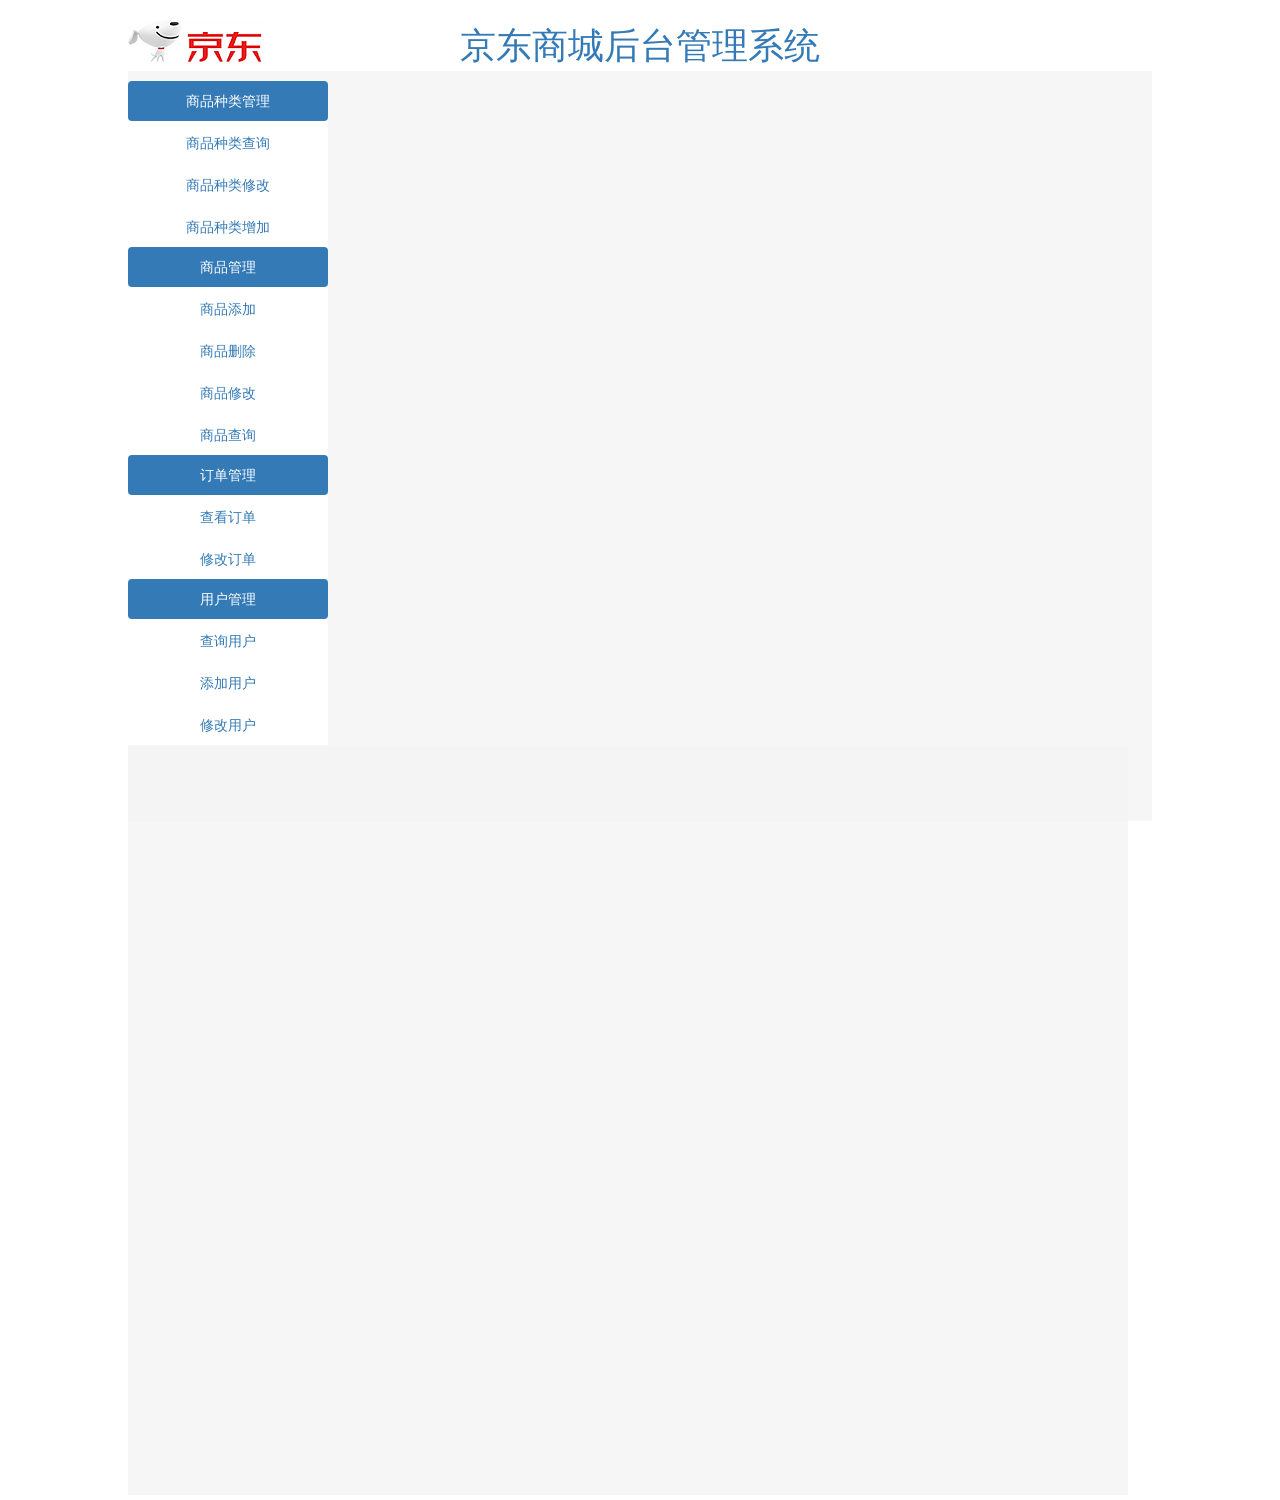
<file: src/main/resources/static/backstage.html>
<!DOCTYPE html>
<html lang="en">
<head>
    <meta charset="UTF-8">
    <title>Title</title>
    <link href="css/bootstrap.min.css" rel="stylesheet">
    <link href="css/houtai-xdf.css" rel="stylesheet">
    <script src="js/jquery-1.12.4.js"></script>
    <script src="js/bootstrap.js"></script>
</head>
<body>
<div class="center-block" id="bigBox">
    <img src="images/logo-1.png" class="pull-left">
    <div class="center-block" id="tile">京东商城后台管理系统</div>
    <div style="height: 750px; background-color: rgba(244,244,244,0.81)">
        <div id="lieBiao" class="pull-left">
            <ul class="nav nav-pills nav-stacked">
                <li class="active"><a href="#">商品种类管理</a></li>
                <li><a href="backstageSelectClass.html" target="optionPage">商品种类查询</a></li>
                <li><a href="backstageUpdateClass.html" target="optionPage">商品种类修改</a></li>
                <li><a href="backstageInsertClass.html" target="optionPage">商品种类增加</a></li>
            </ul>
            <ul class="nav nav-pills nav-stacked">
                <li class="active"><a href="#">商品管理</a></li>
                <li><a href="#">商品添加</a></li>
                <li><a href="#">商品删除</a></li>
                <li><a href="#">商品修改</a></li>
                <li><a href="#">商品查询</a></li>
            </ul>
            <ul class="nav nav-pills nav-stacked">
                <li class="active"><a href="#">订单管理</a></li>
                <li><a href="QueryOrder.html" target="optionPage">查看订单</a></li>
                <li><a href="UpdateOrder.html"  target="optionPage">修改订单</a></li>
            </ul>
            <ul class="nav nav-pills nav-stacked">
                <li class="active"><a href="#">用户管理</a></li>
                <li><a href="RetrieveUser.html" target="optionPage">查询用户</a></li>
                <li><a href="CreateUser.html" target="optionPage">添加用户</a></li>
                <li><a href="UpdateUser.html" target="optionPage">修改用户</a></li>
            </ul>
        </div>
        <div>
            <iframe class="iframe" scrolling="no" name="optionPage">
            </iframe>
        </div>
    </div>
</div>
</body></html>
</file>
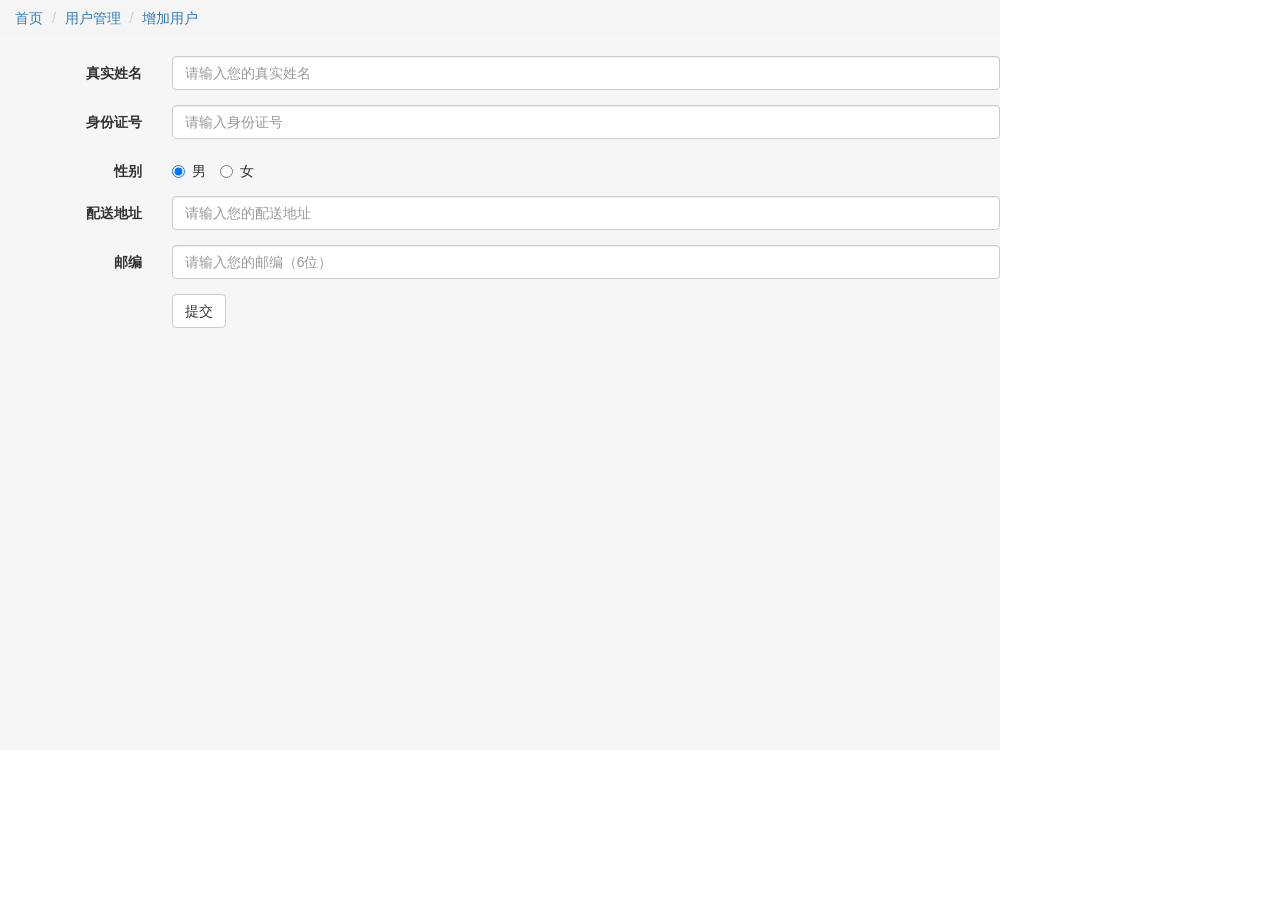
<file: src/main/resources/static/CreateUser.html>
<!DOCTYPE html>
<html lang="en">
<head>
    <meta charset="UTF-8">
    <title>CreateUser</title>
    <link href="css/houtai.css" rel="stylesheet">
    <link href="css/bootstrap.min.css" rel="stylesheet">
    <script src="js/jquery-1.12.4.js"></script>
    <script src="js/bootstrap.js"></script>
    <script src="js/jquery.validate.js"></script>
    <script src="js/jquery.validate.regex.js"></script>
    <script>
        $(function () {
            //validate
            $("#form").validate({
                rules: {
                    realName: {
                        required: true,
                        regex: /^[\u4e00-\u9fa5]{2,20}$/
                    },
                    cardid: {
                        required: true,
                        regex: /^\d{6}(18|19|20)?\d{2}(0[1-9]|1[012])(0[1-9]|[12]\d|3[01])\d{3}(\d|X)$/i
                    },
                    address: {
                        required: true
                    },
                    postid: {
                        required: true,
                        regex: /^[1-9]\d{5}(?!\d)$/
                    }
                },
                messages: {
                    realName: {
                        required: "真实姓名不能为空",
                        regex: "真实姓名为2-20个汉字"
                    },
                    cardid: {
                        required: "身份证号不能为空",
                        regex: "身份证号格式不正确"
                    },
                    address: {
                        required: "配送地址不能为空"
                    },
                    postid: {
                        required: "请填写所在邮编",
                        regex: "格式错误邮编为6位数字"
                    }
                },
                //submit
                submitHandler: function () {
                    $.ajax({
                        url: "http://localhost:8080/backend/insertUsers",
                        type: "post",
                        datatype: "json",
                        data: {
                            'usersRealname': $("input[id='realName']").val(),
                            'usersCardid': $("input[id='cardid']").val(),
                            'usersSex': $("input[name='optionsRadiosinline']:checked").val(),
                            'usersAddress': $("input[id='address']").val(),
                            'usersPostid': $("input[id='postid']").val()
                        },
                        success: function (data) {
                            if (data) {
                                alert("用户添加成功！");
                                window.close();
                            } else {
                                alert(data);
                            }
                        },
                        error: function () {
                            alert("提交失败,请勿重复创建用户");
                        }
                })
                }
            });
        })
    </script>
    <style>
        .error{
            color: #ff3317;
            margin: 5px 0 0 0;
        }
    </style>
</head>

<body>
<div class="iframe">
    <ul class="breadcrumb">
        <li><a href="后台管理.html">首页</a></li>
        <li><a href="#">用户管理</a></li>
        <li><a href="#">增加用户</a></li>
    </ul>
    <div>
        <form class="form-horizontal" role="form" id="form">
            <div class="form-group">
                <label for="realName" class="col-sm-2 control-label">真实姓名</label>
                <div class="col-sm-10">
                    <input type="text" class="form-control" id="realName" name="realName" placeholder="请输入您的真实姓名">
                </div>
            </div>
            <div class="form-group">
                <label for="cardid" class="col-sm-2 control-label">身份证号</label>
                <div class="col-sm-10">
                    <input type="text" class="form-control" id="cardid" name="cardid" placeholder="请输入身份证号">
                </div>
            </div>
            <div class="form-group">
                <label class="col-sm-2 control-label">性别</label>
                <div class="col-sm-10">
                    <label class="radio-inline">
                        <input type="radio" name="optionsRadiosinline" id="optionsRadios1" value="男" checked> 男
                    </label>
                    <label class="radio-inline">
                        <input type="radio" name="optionsRadiosinline" id="optionsRadios2" value="女"> 女
                    </label>
                </div>
            </div>
            <div class="form-group">
                <label for="address" class="col-sm-2 control-label">配送地址</label>
                <div class="col-sm-10">
                    <input type="text" class="form-control" id="address" name="address" placeholder="请输入您的配送地址">
                </div>
            </div>
            <div class="form-group">
                <label for="postid" class="col-sm-2 control-label">邮编</label>
                <div class="col-sm-10">
                    <input type="text" class="form-control" id="postid" name="postid" placeholder="请输入您的邮编（6位）">
                </div>
            </div>
            <div class="form-group">
                <div class="col-sm-offset-2 col-sm-10">
                    <button type="submit" class="btn btn-default">提交</button>
                </div>
            </div>
        </form>
    </div>
</div>
</body>
</html>
</file>
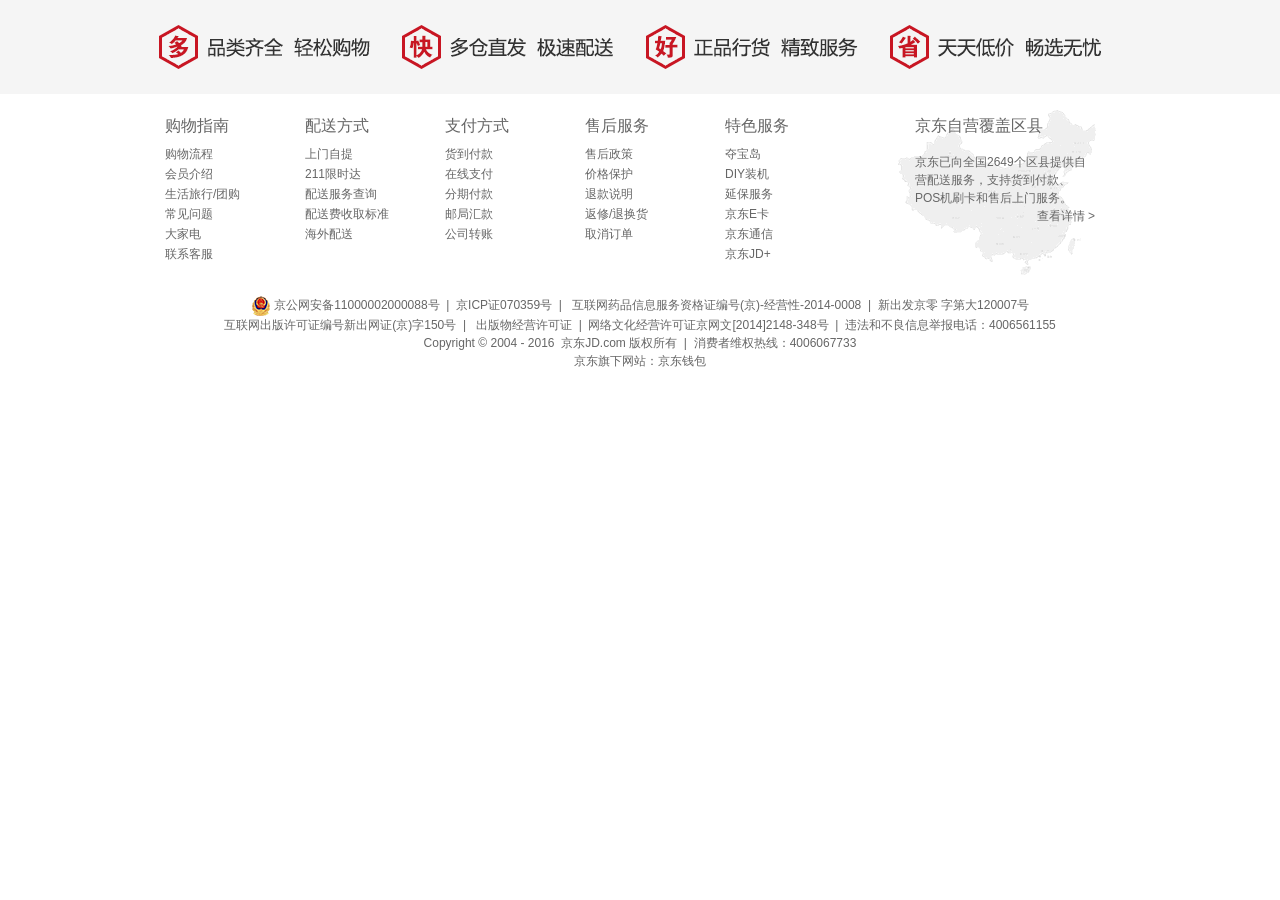
<file: src/main/resources/static/footer.html>
<!DOCTYPE html>
<html lang="en">
<head>
    <meta charset="UTF-8">
    <title>Title</title>

    <link rel="stylesheet" href="css/footer.css">
    <link rel="stylesheet" href="css/base1.css">

</head>
<body>
<div id="footer">
    <div id="service-2014">
        <div class="slogan">
            <img src="images/service_items_1.png">
            <img src="images/service_items_2.png">
            <img src="images/service_items_3.png">
            <img src="images/service_items_4.png">
        </div>
        <div class="w">
            <dl class="fore1">
                <dt>购物指南</dt>
                <dd>
                    <div><a>购物流程</a>
                    </div>
                    <div><a>会员介绍</a>
                    </div>
                    <div><a>生活旅行/团购</a>
                    </div>
                    <div><a>常见问题</a></div>
                    <div><a>大家电</a>
                    </div>
                    <div><a>联系客服</a></div>
                </dd>
            </dl>
            <dl class="fore2">
                <dt>配送方式</dt>
                <dd>
                    <div><a>上门自提</a>
                    </div>
                    <div><a>211限时达</a>
                    </div>
                    <div><a>配送服务查询</a>
                    </div>
                    <div><a>配送费收取标准</a>
                    </div>
                    <div><a>海外配送</a></div>
                </dd>
            </dl>
            <dl class="fore3">
                <dt>支付方式</dt>
                <dd>
                    <div><a>货到付款</a>
                    </div>
                    <div><a>在线支付</a>
                    </div>
                    <div><a>分期付款</a>
                    </div>
                    <div><a>邮局汇款</a>
                    </div>
                    <div><a>公司转账</a>
                    </div>
                </dd>
            </dl>
            <dl class="fore4">
                <dt>售后服务</dt>
                <dd>
                    <div><a>售后政策</a>
                    </div>
                    <div><a>价格保护</a>
                    </div>
                    <div><a>退款说明</a>
                    </div>
                    <div><a>返修/退换货</a>
                    </div>
                    <div><a>取消订单</a>
                    </div>
                </dd>
            </dl>
            <dl class="fore5">
                <dt>特色服务</dt>
                <dd>
                    <div><a >夺宝岛</a></div>
                    <div><a >DIY装机</a></div>
                    <div><a >延保服务</a></div>
                    <div><a >京东E卡</a></div>
                    <div><a >京东通信</a></div>
                    <div><a >京东JD+</a></div>
                </dd>
            </dl>
            <div id="coverage">
                <div class="dt">
                    京东自营覆盖区县
                </div>
                <div class="dd">
                    <p>京东已向全国2649个区县提供自营配送服务，支持货到付款、POS机刷卡和售后上门服务。</p>
                    <p class="ar"><a>查看详情&nbsp;&gt;</a>
                    </p>
                </div>
            </div>
            <span class="clr"></span>
        </div>
    </div>
    <div class="copyright">
        <a target="_blank" href=""><img src="images/ga.png"> 京公网安备11000002000088号</a>&nbsp;&nbsp;|&nbsp;&nbsp;京ICP证070359号&nbsp;&nbsp;|&nbsp;&nbsp;
        <a target="_blank" href="">互联网药品信息服务资格证编号(京)-经营性-2014-0008</a>&nbsp;&nbsp;|&nbsp;&nbsp;新出发京零&nbsp;字第大120007号<br>互联网出版许可证编号新出网证(京)字150号&nbsp;&nbsp;|&nbsp;&nbsp;
        <a href="" target="_blank">出版物经营许可证</a>&nbsp;&nbsp;|&nbsp;&nbsp;<a href="" target="_blank">网络文化经营许可证京网文[2014]2148-348号</a>&nbsp;&nbsp;|&nbsp;&nbsp;违法和不良信息举报电话：4006561155<br>Copyright&nbsp;©&nbsp;2004&nbsp;-&nbsp;2016&nbsp;&nbsp;京东JD.com&nbsp;版权所有&nbsp;&nbsp;|&nbsp;&nbsp;消费者维权热线：4006067733<br>京东旗下网站：<a href="" target="_blank">京东钱包</a>
    </div>
</div>
</body>
</html>
</file>
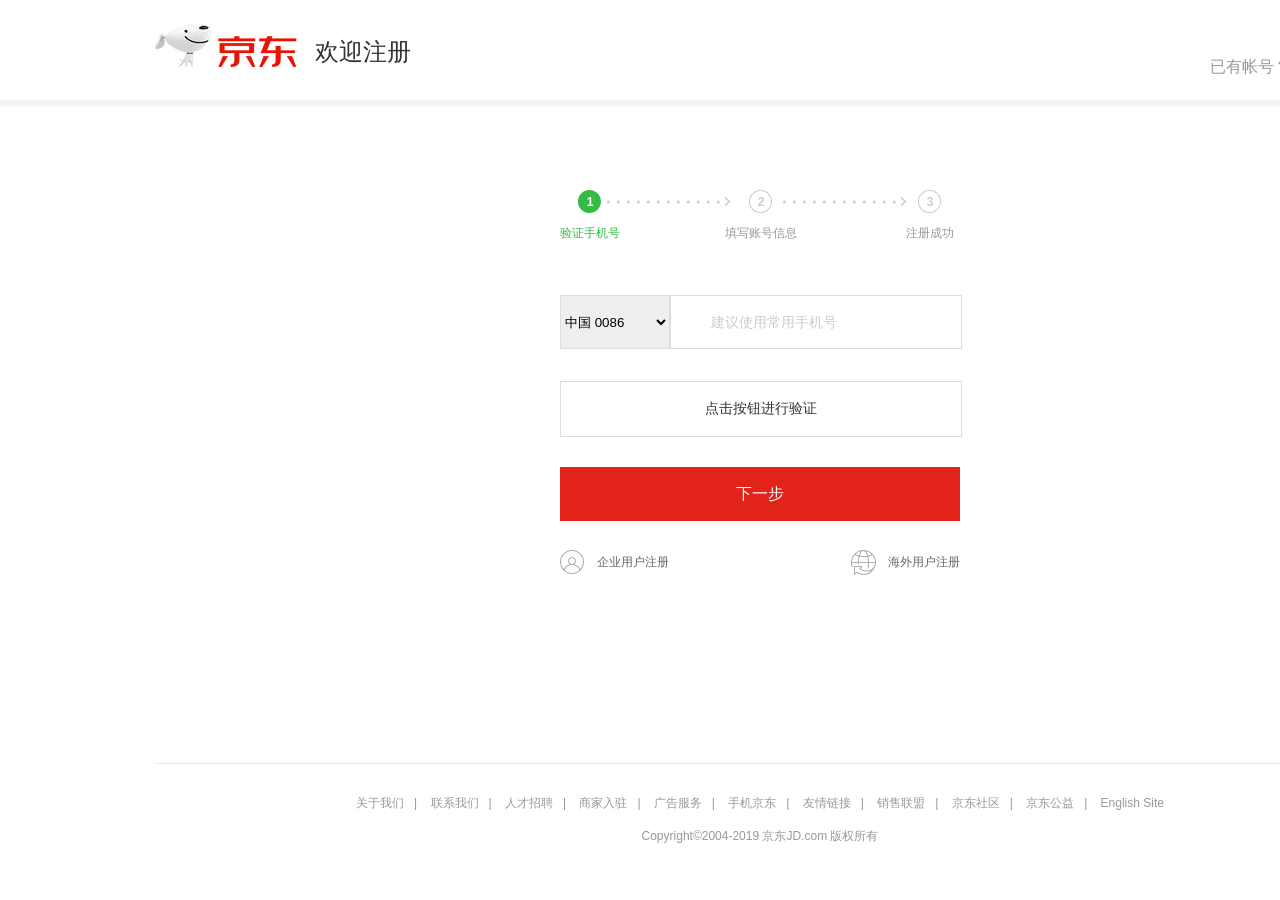
<file: src/main/resources/static/Register.html>
<!DOCTYPE html>
<html lang="en">
<head>
    <meta charset="UTF-8">
    <title>注册</title>
    <link rel="stylesheet" href="css/base.css">
    <link rel="stylesheet" href="css/Register.css">
    <script src="js/jquery-3.4.1.min.js"></script>
    <script src="js/jquery.validate.js"></script>
    <script src="js/jquery.validate.regex.js"></script>
    <script src="js/jquery.cookie.js"></script>
<!--    <script src="js/check.js"></script>-->
    <script src="js/vue.js"></script>
    <script src="js/Register.js"></script>
</head>
<body>
<div id="header">
    <div id="header_inner">
        <a id="reg_logo"></a>
        <div class="reg_title">欢迎注册</div>
        <div class="havecount">已有帐号？
            <a href="login.html" class="tologin">请登录></a>
        </div>
    </div>
</div>
<div id="reg_main" >
    <div id="process_bar">
        <div class="step">
            <span id="stepcount">1</span>
            <p id="checktel">验证手机号</p>
        </div>
        <div class="line1"></div>
        <div class="step two">
            <span id="stepcount2">2</span>
            <p id="accountinfo">填写账号信息</p>
        </div>
        <div class="line1 line2"></div>
        <div class="step three">
            <span id="stepcount3">3</span>
            <p id="over">注册成功</p>
        </div>
    </div>
    <div id="main_info">
        <div id="reg_form">
            <form action="" id="register_form" method="get">
                <div id="first_form" >
                    <div id="tel_input">
                        <form>
                            <select>
                                <option>中国 0086</option>
                                <option>中国香港 0086</option>
                                <option>中国台湾 0086</option>
                            </select>
                            <div id="phone_div">
                                <input id="phone" name="phone" type="text" placeholder="建议使用常用手机号">
                            </div>

                        </form>
                    </div>
                    <div id="tel_button">
                        <div id="checked">
                            点击按钮进行验证
                        </div>
                    </div>
                    <button type="button" id="tel_next">
                        下一步
                    </button>
                </div>
                <div id="second_form" >
                    <form action="" id="register_form2" method="get">

                        <div class="form_item">
                            <label>用 户 名</label>
                            <input type="text" id="reg_name" name="reg_name" placeholder="您的账户名和登录名">
                        </div>
                        <div class="input_tip">
                        <span id="error_name">
                        </span>
                        </div>
                        <div class="form_item">
                            <label>设置密码</label>
                            <input type="password" id="reg_pwd" name="reg_pwd" placeholder="建议使用两种或两种以上字符组合">
                        </div>
                        <div class="input_tip">
                        <span>

                        </span>
                        </div>
                        <div class="form_item">
                            <label>确认密码</label>
                            <input type="password" id="confirm_pwd" name="confirm_pwd" placeholder="请再次输入密码">
                        </div>
                        <div class="input_tip">
                        <span>

                        </span>
                        </div>
                        <div class="form_item">
                            <label>输入邮箱</label>
                            <input type="text" id="form_email" name="form_email" placeholder="请输入邮箱">
                        </div>
                        <div class="input_tip">
                        <span id="error_email">

                        </span>
                        </div>

                        <div class="form_button">
                            <button type="button" id="reg_button">立即注册</button>
                        </div>
                        <div class="input_tip"></div>
                    </form>
                </div>
            </form>
        </div>
        <div id="reg_other">
            <a id="reg_ea">
                <i class="reg-ohter-icon"></i>
                企业用户注册
            </a>
            <a id="reg_haiwai">
                <i class="reg-ohter-icon haiwai"></i>
                海外用户注册
            </a>
        </div>
    </div>
</div>
<div id="reg_over" >
    <div id="success_msg">
        <b class="success_tag"></b>
        <p class="mt" name="welcomeMsg">恭喜您 &nbsp;&nbsp;&nbsp;&nbsp;</p>
        <p class="mm">
            您已成功注册为京东用户，祝您购物愉快~
        </p>
        <p class="mm mm_tip">
            您还未进行身份认证，请点击下面按钮进行身份验证
             或者
            <a class="mm mm_tip" href="index.html">回首页</a>
        </p>
    </div>
    <div id="go_continue">
        <button id="btn">
            <a id="abtn" href="checkinfo.html">进行实名认证</a>
        </button>

    </div>
</div>
<div id="reg_foot">
    <div id="links">
        <a rel="nofollow" target="_blank" href="//www.jd.com/intro/about.aspx"> 关于我们</a>|
        <a rel="nofollow" target="_blank" href="//www.jd.com/intro/about.aspx"> 联系我们</a>|
        <a rel="nofollow" target="_blank" href="//www.jd.com/intro/about.aspx"> 人才招聘</a>|
        <a rel="nofollow" target="_blank" href="//www.jd.com/intro/about.aspx"> 商家入驻</a>|
        <a rel="nofollow" target="_blank" href="//www.jd.com/intro/about.aspx"> 广告服务</a>|
        <a rel="nofollow" target="_blank" href="//www.jd.com/intro/about.aspx"> 手机京东</a>|
        <a rel="nofollow" target="_blank" href="//www.jd.com/intro/about.aspx"> 友情链接</a>|
        <a rel="nofollow" target="_blank" href="//www.jd.com/intro/about.aspx"> 销售联盟</a>|
        <a rel="nofollow" target="_blank" href="//www.jd.com/intro/about.aspx"> 京东社区</a>|
        <a rel="nofollow" target="_blank" href="//www.jd.com/intro/about.aspx"> 京东公益</a>|
        <a target="_blank" href="//en.jd.com/" clstag="pageclick|keycount|20150112ABD|9">English Site</a>
    </div>
    <div id="copyright">
        Copyright©2004-2019 京东JD.com 版权所有
    </div>
</div>
</body>
</html>
</file>
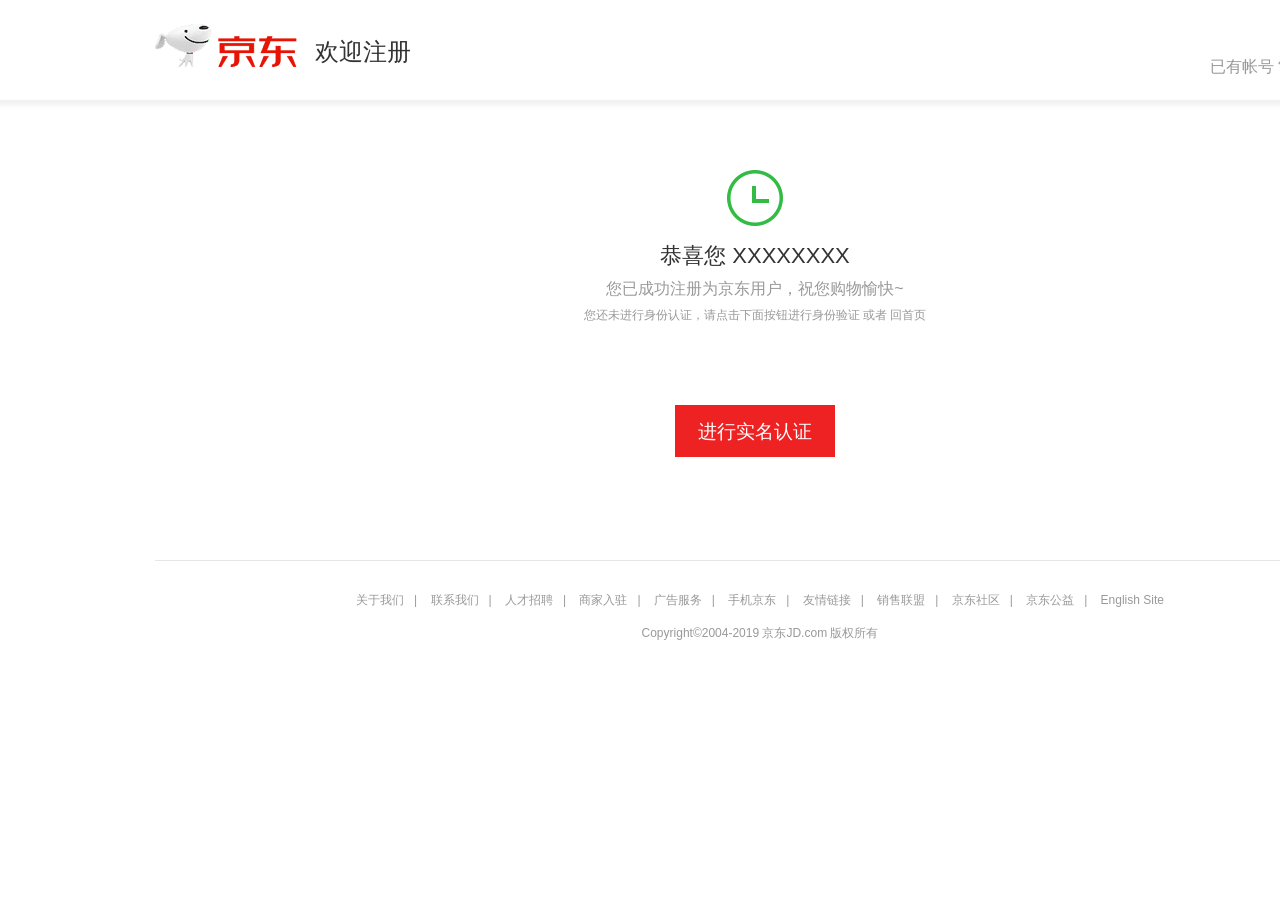
<file: src/main/resources/static/Register_over.html>
<!DOCTYPE html>
<html lang="en">
<head>
    <meta charset="UTF-8">
    <title>注册</title>
    <link rel="stylesheet" href="css/base.css">
    <link rel="stylesheet" href="css/Register_over.css">
</head>
<body>
<div id="header">
    <div id="header_inner">
        <a id="reg_logo"></a>
        <div class="reg_title">欢迎注册</div>
        <div class="havecount">已有帐号？
            <a class="tologin">请登录></a>
        </div>
    </div>
</div>

<div id="reg_over" >
    <div id="success_msg">
        <b class="success_tag"></b>
        <p class="mt">恭喜您 XXXXXXXX</p>
        <p class="mm">
            您已成功注册为京东用户，祝您购物愉快~

        </p>
        <p class="mm mm_tip">
            您还未进行身份认证，请点击下面按钮进行身份验证
            或者
            <a class="mm mm_tip" href="https://www.jd.com/">回首页</a>
        </p>
    </div>
    <div id="go_continue">
        <button id="btn">
            <a id="abtn" >进行实名认证</a>
        </button>

    </div>
</div>
<div id="reg_foot">
    <div id="links">
        <a rel="nofollow" target="_blank" href="//www.jd.com/intro/about.aspx"> 关于我们</a>|
        <a rel="nofollow" target="_blank" href="//www.jd.com/intro/about.aspx"> 联系我们</a>|
        <a rel="nofollow" target="_blank" href="//www.jd.com/intro/about.aspx"> 人才招聘</a>|
        <a rel="nofollow" target="_blank" href="//www.jd.com/intro/about.aspx"> 商家入驻</a>|
        <a rel="nofollow" target="_blank" href="//www.jd.com/intro/about.aspx"> 广告服务</a>|
        <a rel="nofollow" target="_blank" href="//www.jd.com/intro/about.aspx"> 手机京东</a>|
        <a rel="nofollow" target="_blank" href="//www.jd.com/intro/about.aspx"> 友情链接</a>|
        <a rel="nofollow" target="_blank" href="//www.jd.com/intro/about.aspx"> 销售联盟</a>|
        <a rel="nofollow" target="_blank" href="//www.jd.com/intro/about.aspx"> 京东社区</a>|
        <a rel="nofollow" target="_blank" href="//www.jd.com/intro/about.aspx"> 京东公益</a>|
        <a target="_blank" href="//en.jd.com/" clstag="pageclick|keycount|20150112ABD|9">English Site</a>
    </div>
    <div id="copyright">
        Copyright©2004-2019 京东JD.com 版权所有
    </div>
</div>
</body>
</html>
</file>
<file: src/main/resources/static/css/houtai-xdf.css>
#bigBox {
    width: 80%;
    height: 100%;
    margin-top: 20px;
}

#tile {
    width: 50%;
    text-align: center;
    font-size: 36px;
    color: #337ab7;
}

#lieBiao {
    width: 200px;
    text-align: center;
    margin-top: 10px;
    background-color: white
}

.iframe {
    width: 1000px;
    height: 750px;
    border: 0;
    background-color: rgba(244, 244, 244, 0.81)
}

.biao {
    width: 80%;
    margin: 10px auto;
}

.tableHead {
    background-color: #337ab7;
    color: white;
}

.tableHead th {
    text-align: center;
}

.yeMa_size {
    width: 34px
}
</file>
<file: src/main/resources/static/css/houtai.css>
#bigBox {
    width: 80%;
    height: 100%;
    margin-top: 20px;
}

#tile {
    width: 50%;
    text-align: center;
    font-size: 36px;
    color: #337ab7;
}

#lieBiao {
    width: 200px;
    text-align: center;
    margin-top: 10px;
    background-color: white
}

.iframe {
    width: 1000px;
    height: 750px;
    border: 0;
    background-color: rgba(244, 244, 244, 0.81)
}

.biao {
    width: 80%;
    margin: 10px auto;
}

.tableHead {
    background-color: #337ab7;
    color: white;
}

.tableHead th {
    text-align: center;
}

.yeMa_size {
    width: 34px
}
</file>
<file: src/main/resources/static/css/footer.css>
/*底部*/

#footer {
    height: 400px;

    width: 100%;
    background-color: #ffffff;
    margin: 0 auto;

}

#service-2014 {
    margin-bottom: 20px;
}

#service-2014 dl {
    float: left;
    width: 120px;
    padding-left: 20px;
}

#service-2014 dl.fore5 {
    width: 100px;

}

#service-2014 dt {
    padding: 6px 0;
    font: 400 16px/24px "microsoft yahei"
}

#service-2014 dd {
    line-height: 20px
}

#service-2014 .slogan {
    height: 54px;
    padding: 20px 0;
    margin-bottom: 14px;
    background: #F5F5F5;
    text-align: center
}

#service-2014 .slogan img {
    margin-right: 20px;
    text-align: center;
}

#service-2014 .item {
    display: inline-block;
    left: 50%;
    top: 20px;
    width: 240px;
    height: 54px;
    text-align: center;
    vertical-align: middle;
    font: 400 18px/50px "microsoft yahei"
}

#coverage {
    float: right;
    width: 300px;
    height: 168px;
    background: url("../images/dt.png") no-repeat 60px -131px;
}

#coverage .dt {
    padding: 6px 40px 15px 80px;
    font: 400 16px/24px "microsoft yahei"
}

#coverage .dd {
    padding: 0 40px 15px 80px
}

.copyright {
    clear: both;
    text-align: center;
}
</file>
<file: src/main/resources/static/css/base1.css>
全局样式控制
* {
    margin: 0;
    padding: 0;
}

i, em {
    font-style: normal;
}

li {
    list-style: none;
    float: left
}

img {
    border: 0;
    vertical-align: middle;
}

button {
    cursor: pointer;
}

a {
    color: #666;
    text-decoration: none;
}

a:hover {
    /* color: #C81623; */
    color: #c81623;
}

input, button {
    font-family: 'Microsoft YaHei', 'Heiti SC', tahoma, arial, 'Hiragino Sans GB', '\5B8B\4F53', sans-serif;
}

body {
    -webkit-font-smoothing: antialiased;
    background-color: #f4f4f4;
    font: 12px/1.5 'Microsoft YaHei', 'Heiti SC',
    tahoma, arial, 'Hiragino Sans GB', '\5B8B\4F53', sans-serif;
    color: #666;
}

/*引入矢量字体和配置样式*/
@font-face {
    font-family: 'iconfont';
    src: url(//misc.360buyimg.com/mtd/pc/index_2019/1.0.0/fonts/ba43574760fe93a35fca3c6f9b9e73f4.eot);
    src: url(//misc.360buyimg.com/mtd/pc/index_2019/1.0.0/fonts/ba43574760fe93a35fca3c6f9b9e73f4.eot?#iefix) format("embedded-opentype"), url(//misc.360buyimg.com/mtd/pc/index_2019/1.0.0/fonts/a84f5777e97992c6fb6d423c003f187b.woff) format("woff"), url(//misc.360buyimg.com/mtd/pc/index_2019/1.0.0/fonts/43f6b5fd284d120fd59582a14e3e0844.ttf) format("truetype"), url(//misc.360buyimg.com/mtd/pc/index_2019/1.0.0/fonts/7e3a7b715cf938242acf0fe64a0e1817.svg#iconfont) format("svg");
}

.iconfont {
    font-family: 'iconfont', sans-serif;
    font-style: normal;
    -webkit-text-stroke-width: 0.2px;
    -moz-osx-font-smoothing: grayscale;
}
#shortcut-2014 #ttbar-home .iconfont {
    position: relative;
    display: inline;
    font-size: 16px;
    color: #5c5452;
    padding-right: 5px;
}
.iconfont {
    font-family: iconfont;
    font-style: normal;
    -webkit-text-stroke-width: .2px;
    -moz-osx-font-smoothing: grayscale;
}
/* jdf-1.0.0/ ui-base1.css Date:2019-05-27 16:06:41 */
a,address,b,big,blockquote,body,center,cite,code,dd,del,div,dl,dt,em,fieldset,font,form,h1,h2,h3,h4,h5,h6,html,i,iframe,img,ins,label,legend,li,ol,p,pre,small,span,strong,u,ul,var{margin:0;padding:0}article,aside,details,figcaption,figure,footer,header,hgroup,main,nav,section,summary{display:block}hr{-moz-box-sizing:content-box;box-sizing:content-box;height:0}button,html input[type=button],input[type=submit]{-webkit-apperance:button;cursor:pointer}button[disabled],html input[disabled]{cursor:default}ol,ul{list-style:none}img{border:0;vertical-align:middle}em,i,u{font-style:normal}.fl{float:left}.fr{float:right}.al{text-align:left}.ac{text-align:center}.ar{text-align:right}.b{font-weight:700}.hide{display:none}.clear,.clr{display:block;overflow:hidden;clear:both;height:0;line-height:0;font-size:0}.clearfix:after{content:".";display:block;height:0;clear:both;visibility:hidden}.clearfix{*zoom:1}.dorpdown{position:relative}.dorpdown-layer{display:none;position:absolute}.dorpdown:hover .dorpdown-layer,.hover .dorpdown-layer{display:block}.cw-icon{position:relative;cursor:default;zoom:1}.cw-icon .i,.cw-icon i{display:block;position:absolute;overflow:hidden}.fr .cw-icon .iconfont{position:absolute;right:5px;top:10px;width:12px;height:12px;line-height:12px}.w{width:990px;margin:0 auto}.root61 .w,.w1210 .w{width:1210px}.w1200 .w{width:1200px}.w1190 .w{width:1190px}body{font:12px/150% tahoma,arial,Microsoft YaHei,Hiragino Sans GB,"\u5b8b\u4f53",sans-serif;-webkit-font-smoothing:antialiased;color:#666;background:#fff}#com-content{background:#f6f6f6}a{color:#666;text-decoration:none}a:hover{color:#f30213}.p-detail,.p-img,.p-market,.p-name,.p-price{overflow:hidden}.m,.mb,.mc,.mt,.sm,.smb,.smc,.smt{overflow:hidden;zoom:1}.img-error{background:url(//misc.360buyimg.com/lib/skin/e/i/error-jd.gif) no-repeat 50% 50%}@font-face{font-family:iconfont;src:url(//misc.360buyimg.com/jdf/1.0.0/unit/ui-base/5.0.0/font/iconfont.eot);src:url(//misc.360buyimg.com/jdf/1.0.0/unit/ui-base/5.0.0/font/iconfont.eot#iefix) format("embedded-opentype"),url(//misc.360buyimg.com/jdf/1.0.0/unit/ui-base/5.0.0/font/iconfont.woff) format("woff"),url(//misc.360buyimg.com/jdf/1.0.0/unit/ui-base/5.0.0/font/iconfont.ttf) format("truetype"),url(//misc.360buyimg.com/jdf/1.0.0/unit/ui-base/5.0.0/font/iconfont.svg#iconfont) format("svg")}.iconfont{font-family:iconfont;font-style:normal;-webkit-text-stroke-width:.2px;-moz-osx-font-smoothing:grayscale}
/* jdf-1.0.0/ shortcut.css Date:2019-05-27 16:06:41 */
@charset "UTF-8";#shortcut-2014{width:100%;height:30px;line-height:30px;background:#e3e4e5;border-bottom:solid 1px #ddd}#shortcut-2014 .w{background:#e3e4e5;color:#999}#shortcut-2014 a{color:#999}#shortcut-2014 a:hover{color:#f30213}#shortcut-2014 li{float:left;height:30px;padding:0 2px}#shortcut-2014 li#ttbar-navs{padding:0 1px 0 2px}#shortcut-2014 li#ttbar-navs.hover,#shortcut-2014 li#ttbar-navs:hover{padding:0 0 0 1px}#shortcut-2014 li.dorpdown{z-index:13}#shortcut-2014 li.dorpdown:hover{padding:0 1px}#shortcut-2014 li.dorpdown:hover .dt{background:#fff;border:solid #ddd;border-width:0 1px}#shortcut-2014 li.hover{padding:0 1px}#shortcut-2014 li.hover .dt{background:#fff;border:solid #ddd;border-width:0 1px}#shortcut-2014 li#ttbar-apps .dt{background:0 0}#shortcut-2014 li#ttbar-apps.dorpdown:hover .dt,#shortcut-2014 li#ttbar-apps.hover .dt{border-color:#e3e4e5}#shortcut-2014 li.spacer{width:1px;height:12px;margin-top:9px;padding:0;background:#ccc;overflow:hidden}#shortcut-2014 .dt{float:left;padding:0 8px}#shortcut-2014 .dd{line-height:24px}#shortcut-2014 .loading{display:block;height:50px;background:url(//misc.360buyimg.com/jdf/1.0.0/unit/globalImages/1.0.0/loading.gif) no-repeat center center}#shortcut-2014 .dorpdown-layer{top:30px;background:#fff;border:1px solid #ddd;*left:1px}#shortcut-2014 .ci-right{top:12px;right:8px;height:7px;overflow:hidden;font:400 15px/15px consolas;color:#6A6A6A;transition:transform .1s ease-in 0s;-webkit-transition:-webkit-transform .1s ease-in 0s}#shortcut-2014 .ci-right s{position:relative;top:-7px;text-decoration:none}#shortcut-2014 li:hover .ci-right{transform:rotate(180deg);-webkit-transform:rotate(180deg)}#shortcut-2014 .dd-spacer{position:absolute;top:-7px;height:10px;background:#fff;overflow:hidden}#shortcut-2014 .style-red{color:#f30213}#shortcut-2014 #ttbar-home .iconfont{position:relative;display:inline;font-size:16px;color:#5c5452;padding-right:5px}#shortcut-2014 #ttbar-mycity{padding-left:0}#shortcut-2014 #ttbar-mycity .iconfont{position:relative;display:inline;font-size:14px;color:#5c5452}#shortcut-2014 #ttbar-mycity .dt{padding:0 25px 0 10px}#shortcut-2014 #ttbar-mycity:hover .dt{padding:0 24px 0 9px}#shortcut-2014 #ttbar-mycity .dd{width:301px;padding:10px 0 10px 10px}#shortcut-2014 #ttbar-mycity .dorpdown-layer{*left:0}#shortcut-2014 #ttbar-mycity .item{float:left;width:60px;padding:2px 0}#shortcut-2014 #ttbar-mycity .item a{float:left;padding:0 8px}#shortcut-2014 #ttbar-mycity .item a:hover{background:#F4F4F4}#shortcut-2014 #ttbar-mycity .item a.selected{background:#f30213;color:#fff}#shortcut-2014 #ttbar-mycity .dd-spacer{left:0;width:75px;_width:76px}#shortcut-2014 #ttbar-mycity .dd-spacer-extend{width:87px;_width:107px}#shortcut-2014 #ttbar-mycity .areamini_inter{margin:10px 0 10px 10px}#shortcut-2014 #ttbar-mycity .areamini_inter_split{width:262px;height:0;border-bottom:dotted 1px #eee}#shortcut-2014 #ttbar-mycity .areamini_inter_desc{margin:9px 0}#shortcut-2014 #ttbar-mycity .areamini_inter_list{overflow:hidden}#shortcut-2014 #ttbar-mycity .areamini_inter_item{float:left;width:145px;height:26px;padding:0;line-height:26px}#shortcut-2014 #ttbar-mycity .areamini_inter_lk{display:block;overflow:hidden}#shortcut-2014 #ttbar-mycity .areamini_inter_ico{float:left;position:relative;top:7px;margin-right:8px;width:15px;height:10px;border:solid 1px transparent}#shortcut-2014 #ttbar-mycity .areamini_inter_ico_global{background-repeat:no-repeat;background-position:0 0;height:12px;margin-top:-1px;background-image:url([data-uri])}#shortcut-2014 #ttbar-mycity .areamini_inter_ico_russia{background-repeat:no-repeat;background-position:-20px 0;background-image:url([data-uri]);border:solid 1px #ebebeb}#shortcut-2014 #ttbar-mycity .areamini_inter_ico_indonesia{background-repeat:no-repeat;background-position:0 -17px;background-image:url([data-uri]);border:solid 1px #ebebeb}#shortcut-2014 #ttbar-mycity .areamini_inter_ico_thailand{background-repeat:no-repeat;background-position:-20px -17px;background-image:url([data-uri])}#shortcut-2014 #ttbar-mycity .areamini_inter_ico_spain{background-repeat:no-repeat;background-position:-40px 0;background-image:url([data-uri])}#shortcut-2014 #ttbar-mycity .areamini_inter_name{float:left;width:120px}@media only screen and (-webkit-min-device-pixel-ratio:1.5),only screen and (min--moz-device-pixel-ratio:1.5),only screen and (-o-min-device-pixel-ratio:3 / 2),only screen and (min-device-pixel-ratio:1.5){#shortcut-2014 #ttbar-mycity .areamini_inter_ico_global{background-repeat:no-repeat;-moz-background-size:50px 24.5px;background-size:50px 24.5px;background-position:0 0;background-image:url([data-uri])}#shortcut-2014 #ttbar-mycity .areamini_inter_ico_russia{background-repeat:no-repeat;-moz-background-size:50px 24.5px;background-size:50px 24.5px;background-position:-17.5px 0;background-image:url([data-uri]);border:solid 1px #ebebeb}#shortcut-2014 #ttbar-mycity .areamini_inter_ico_indonesia{background-repeat:no-repeat;-moz-background-size:50px 24.5px;background-size:50px 24.5px;background-position:0 -14.5px;background-image:url([data-uri]);border:solid 1px #ebebeb}#shortcut-2014 #ttbar-mycity .areamini_inter_ico_thailand{background-repeat:no-repeat;-moz-background-size:50px 24.5px;background-size:50px 24.5px;background-position:-17.5px -14.5px;background-image:url([data-uri])}#shortcut-2014 #ttbar-mycity .areamini_inter_ico_spain{background-repeat:no-repeat;-moz-background-size:50px 24.5px;background-size:50px 24.5px;background-position:-35px 0;background-image:url([data-uri])}}#shortcut-2014 #ttbar-login{margin-right:10px}#shortcut-2014 #ttbar-login .link-login{font-family:"verdana,simsun"}#shortcut-2014 #ttbar-login .dt{padding-right:72px}#shortcut-2014 #ttbar-login .dt .nickname{display:block;width:70px;white-space:nowrap;overflow:hidden;text-align:right}#shortcut-2014 #ttbar-login .dorpdown-layer{width:280px}#shortcut-2014 #ttbar-login .dd-spacer{width:150px}#shortcut-2014 #ttbar-login .icon-plus-nickname{position:absolute;right:27px;top:7px;display:block;width:38px;height:16px;background:#d7d4cb url(//misc.360buyimg.com/jdf/1.0.0/unit/shortcut/5.0.0/i/user-plus-status.png) no-repeat 0 -68px}#shortcut-2014 #ttbar-login .icon-plus-dropdown{display:block;width:80px;height:16px;background:url(//misc.360buyimg.com/jdf/1.0.0/unit/shortcut/5.0.0/i/user-plus-status.png) no-repeat 0 -34px}#shortcut-2014 #ttbar-login .icon-plus-state0 .icon-plus-nickname{background-position:0 -68px}#shortcut-2014 #ttbar-login .icon-plus-state0 .icon-plus-dropdown{background-position:0 -34px}#shortcut-2014 #ttbar-login .icon-plus-state1 .icon-plus-nickname{background-position:0 -51px}#shortcut-2014 #ttbar-login .icon-plus-state1 .icon-plus-dropdown{background-position:0 0}#shortcut-2014 #ttbar-login .icon-plus-state2 .icon-plus-nickname{background-position:0 -68px}#shortcut-2014 #ttbar-login .icon-plus-state2 .icon-plus-dropdown{background-position:0 -34px}#shortcut-2014 #ttbar-login .icon-plus-state3{border-color:#dec57b}#shortcut-2014 #ttbar-login .icon-plus-state3 .icon-plus-nickname{background-position:0 -51px}#shortcut-2014 #ttbar-login .icon-plus-state3 .icon-plus-dropdown{background-position:0 -17px}#shortcut-2014 #ttbar-login .icon-plus-state3 .u-pic img{padding:2px;background:url(//misc.360buyimg.com/jdf/1.0.0/unit/shortcut/5.0.0/i/user-plus-img-bg.png) no-repeat;background:none\0;*background:0 0}#shortcut-2014 #ttbar-login .icon-plus-state4 .icon-plus-nickname{background-position:0 -68px}#shortcut-2014 #ttbar-login .icon-plus-state4 .icon-plus-dropdown{background-position:0 -34px}#shortcut-2014 #ttbar-login.u-ent .dt{padding-right:81px}#shortcut-2014 #ttbar-login.u-ent .icon-plus-nickname{width:47px;background-position:0 -125px}#shortcut-2014 #ttbar-login.u-ent .icon-plus-dropdown{background-position:0 -105px}#shortcut-2014 #ttbar-login.u-ent .u-msg a{color:#c96}#shortcut-2014 #ttbar-login .userinfo{padding:10px 0 10px 15px;overflow:hidden}#shortcut-2014 #ttbar-login .u-pic{float:left;margin-right:10px}#shortcut-2014 #ttbar-login .u-pic img{border-radius:50%;-moz-border-radius:50%;-webkit-border-radius:50%}#shortcut-2014 #ttbar-login .u-plus{padding:10px 0 0;overflow:hidden}#shortcut-2014 #ttbar-login .link-logout{float:right;margin-right:10px;line-height:1.2}#shortcut-2014 #ttbar-login .u-msg{font-family:simsun,Hiragino Sans GB;padding-top:4px}#shortcut-2014 #ttbar-login .badge-list-next,#shortcut-2014 #ttbar-login .badge-list-prev{float:left;font-family:simsun,Hiragino Sans GB;font-size:30px;margin-top:16px;color:#999}#shortcut-2014 #ttbar-login .badge-list-prev{margin-left:10px}#shortcut-2014 #ttbar-login .badge-list-next:hover,#shortcut-2014 #ttbar-login .badge-list-prev:hover{color:#6a6a6a}#shortcut-2014 #ttbar-login .badge-list{height:88px;overflow:hidden;padding-top:10px;border-top:1px solid #e3e4e5}#shortcut-2014 #ttbar-login .u-badges{float:left;position:relative;width:222px;height:82px;overflow:hidden;margin:0 3px}#shortcut-2014 #ttbar-login .badge-panel{width:74px;text-align:center}#shortcut-2014 #ttbar-login .badge-panel i{display:block;width:56px;height:56px;margin:0 auto;background-image:url(//misc.360buyimg.com/jdf/1.0.0/unit/shortcut/5.0.0/i/user-medal24.png);_background-image:url(//misc.360buyimg.com/jdf/1.0.0/unit/shortcut/5.0.0/i/user-medal8.png);background-repeat:no-repeat}#shortcut-2014 #ttbar-login .badge-panel .has-gbzx,#shortcut-2014 #ttbar-login .badge-panel .has-jxzlb,#shortcut-2014 #ttbar-login .badge-panel .has-plus,#shortcut-2014 #ttbar-login .badge-panel .has-sdtk,#shortcut-2014 #ttbar-login .badge-panel .has-smhx,#shortcut-2014 #ttbar-login .badge-panel .has-srtq,#shortcut-2014 #ttbar-login .badge-panel .has-yfdm,#shortcut-2014 #ttbar-login .badge-panel .has-yfsm,#shortcut-2014 #ttbar-login .badge-panel .has-yjdx,#shortcut-2014 #ttbar-login .badge-panel .hasnt-gbzx,#shortcut-2014 #ttbar-login .badge-panel .hasnt-jxzlb,#shortcut-2014 #ttbar-login .badge-panel .hasnt-plus,#shortcut-2014 #ttbar-login .badge-panel .hasnt-sdtk,#shortcut-2014 #ttbar-login .badge-panel .hasnt-smhx,#shortcut-2014 #ttbar-login .badge-panel .hasnt-srtq,#shortcut-2014 #ttbar-login .badge-panel .hasnt-yfdm,#shortcut-2014 #ttbar-login .badge-panel .hasnt-yfsm,#shortcut-2014 #ttbar-login .badge-panel .hasnt-yjdx{background-image:url(//misc.360buyimg.com/jdf/1.0.0/unit/shortcut/5.0.0/i/sprite.shortcutUserinfo.png)}#shortcut-2014 #ttbar-login .badge-panel .has-plus{background-position:0 0}#shortcut-2014 #ttbar-login .badge-panel .hasnt-plus{background-position:-56px 0}#shortcut-2014 #ttbar-login .badge-panel .has-yfsm{background-position:0 -56px}#shortcut-2014 #ttbar-login .badge-panel .hasnt-yfsm{background-position:-56px -56px}#shortcut-2014 #ttbar-login .badge-panel .has-srtq{background-position:-112px -56px}#shortcut-2014 #ttbar-login .badge-panel .hasnt-srtq{background-position:-168px -56px}#shortcut-2014 #ttbar-login .badge-panel .has-sdtk{background-position:0 -112px}#shortcut-2014 #ttbar-login .badge-panel .hasnt-sdtk{background-position:-56px -112px}#shortcut-2014 #ttbar-login .badge-panel .has-smhx{background-position:-112px 0}#shortcut-2014 #ttbar-login .badge-panel .hasnt-smhx{background-position:-168px 0}#shortcut-2014 #ttbar-login .badge-panel .has-jxzlb{background-position:-112px -112px}#shortcut-2014 #ttbar-login .badge-panel .hasnt-jxzlb{background-position:-168px -112px}#shortcut-2014 #ttbar-login .badge-panel .has-gbzx{background-position:0 -168px}#shortcut-2014 #ttbar-login .badge-panel .hasnt-gbzx{background-position:-56px -168px}#shortcut-2014 #ttbar-login .badge-panel .has-yfdm{background-position:-112px -168px}#shortcut-2014 #ttbar-login .badge-panel .hasnt-yfdm{background-position:-168px -168px}#shortcut-2014 #ttbar-login .badge-panel .has-yjdx,#shortcut-2014 #ttbar-login .badge-panel .hasnt-yjdx{background-position:0 -224px}#shortcut-2014 #ttbar-login .badge-panel .has-mfxz,#shortcut-2014 #ttbar-login .badge-panel .has-shsm,#shortcut-2014 #ttbar-login .badge-panel .has-zskf,#shortcut-2014 #ttbar-login .badge-panel .has-zxj,#shortcut-2014 #ttbar-login .badge-panel .has-zzfp{width:50px;height:50px;background-image:url(//misc.360buyimg.com/jdf/1.0.0/unit/shortcut/5.0.0/i/ent.sprite.shortcutUserinfo.png)}#shortcut-2014 #ttbar-login .badge-panel .has-zxj{background-position:-236px 0}#shortcut-2014 #ttbar-login .badge-panel .has-mfxz{background-position:-118px 0}#shortcut-2014 #ttbar-login .badge-panel .has-zzfp{background-position:0 0}#shortcut-2014 #ttbar-login .badge-panel .has-shsm{background-position:-59px 0}#shortcut-2014 #ttbar-login .badge-panel .has-zskf{background-position:-177px 0}#shortcut-2014 #ttbar-login .badge-panel-main .fore1 i{background-image:url(//misc.360buyimg.com/jdf/1.0.0/unit/shortcut/5.0.0/i/sprite.shortcutUserinfo.png);background-position:0 0}#shortcut-2014 #ttbar-login .badge-panel-main .fore1.u-dis i{background-image:url(//misc.360buyimg.com/jdf/1.0.0/unit/shortcut/5.0.0/i/sprite.shortcutUserinfo.png);background-position:-56px 0}#shortcut-2014 #ttbar-login .badge-panel-main .fore2 i{background-position:-55px 0}#shortcut-2014 #ttbar-login .badge-panel-main .fore2.u-dis i{background-position:-55px -56px}#shortcut-2014 #ttbar-login .badge-panel-main .fore3 i{background-position:-110px 0}#shortcut-2014 #ttbar-login .badge-panel-main .fore3.u-dis i{background-position:-110px -56px}#shortcut-2014 #ttbar-login .badge-panel-main .fore4 i{background-position:-165px 0}#shortcut-2014 #ttbar-login .badge-panel-main .fore4.u-dis i{background-position:-165px -56px}#shortcut-2014 #ttbar-login .badge-panel-main .fore5 i{background-position:-220px 0}#shortcut-2014 #ttbar-login .badge-panel-main .fore5.u-dis i{background-position:-220px -56px}#shortcut-2014 #ttbar-login .badge-panel-main .fore6 i{background-position:-275px 0}#shortcut-2014 #ttbar-login .badge-panel-main .fore6.u-dis i{background-position:-275px -56px}#shortcut-2014 #ttbar-login .badge-panel-main .fore7 i{background-position:-330px 0}#shortcut-2014 #ttbar-login .badge-panel-main .fore7.u-dis i{background-position:-330px -56px}#shortcut-2014 #ttbar-login .badge-panel-main .fore8 i{background-position:-385px 0}#shortcut-2014 #ttbar-login .badge-panel-main .fore8.u-dis i{background-position:-385px -56px}#shortcut-2014 #ttbar-login .badge-panel-main .fore9 i{background-position:-440px 0}#shortcut-2014 #ttbar-login .badge-panel-main .fore9.u-dis i{background-position:-440px -56px}#shortcut-2014 #ttbar-login .badge-panel-main .fore10 i{background-position:-495px 0}#shortcut-2014 #ttbar-login .badge-panel-main .fore10.u-dis i{background-position:-495px -56px}#shortcut-2014 #ttbar-login .badge-panel-main .fore1 .u-name{background:#ceaa62;color:#fff}#shortcut-2014 #ttbar-login .badge-panel-main .u-name{display:inline;line-height:1.5;margin-top:6px;padding:2px 1px}#shortcut-2014 #ttbar-apps .dt{padding:0 8px}#shortcut-2014 #ttbar-apps .dt .ci-left{top:5px;left:7px;width:15px;height:20px;background:url(//misc.360buyimg.com/jdf/1.0.0/unit/globalImages/1.0.0/jd2015img.png) 0 0 no-repeat}#shortcut-2014 #ttbar-apps .dd{width:190px;border-bottom:3px solid #60575a}#shortcut-2014 #ttbar-apps .dorpdown-layer{right:0}#shortcut-2014 #ttbar-apps .dd-spacer{position:absolute;display:block;top:-9px;left:154px;margin-left:-5px;width:0;height:0;line-height:0;font-size:0;border-width:5px;border-style:solid;border-color:#e4e4e4 #e4e4e4 #fff}#shortcut-2014 #ttbar-apps.hover .dt .ci-left{background:url(//misc.360buyimg.com/jdf/1.0.0/unit/globalImages/1.0.0/jd2015img.png) 0 -25px no-repeat}#shortcut-2014 #ttbar-atte .dt,#shortcut-2014 #ttbar-serv .dt{width:49px;padding-right:25px}#shortcut-2014 #ttbar-atte .dd,#shortcut-2014 #ttbar-serv .dd{width:82px;padding-bottom:8px}#shortcut-2014 #ttbar-atte .item,#shortcut-2014 #ttbar-serv .item{display:inline-block;*display:inline;*zoom:1;width:70px;padding-left:15px}#shortcut-2014 #ttbar-ent .dt{width:49px;padding-right:25px}#shortcut-2014 #ttbar-ent .dd{left:1px;width:140px;padding:10px 0 10px 15px}#shortcut-2014 #ttbar-ent .dd-spacer{width:82px;left:0}#shortcut-2014 #ttbar-ent .item{display:inline-block;*display:inline;*zoom:1;width:56px;white-space:nowrap}#shortcut-2014 #ttbar-atte .dd-spacer{left:0;width:82px}#shortcut-2014 #ttbar-serv .dd{width:170px;right:1px;padding:10px 0}#shortcut-2014 #ttbar-serv .dd-spacer{width:82px;right:0}#shortcut-2014 #ttbar-serv .item{padding-left:10px}#shortcut-2014 #ttbar-serv .item-business,#shortcut-2014 #ttbar-serv .item-client{font-weight:700;padding-left:10px;color:#666}#shortcut-2014 #ttbar-serv .item-business{border-top:1px dotted #eee;padding-top:5px;margin-top:5px}#shortcut-2014 #ttbar-navs .dt{width:49px;padding-right:25px}#shortcut-2014 #ttbar-navs .dd{right:-69px;width:988px;padding:20px 0 16px;*left:auto;_right:-1px}#shortcut-2014 #ttbar-navs dl{float:left;width:201px;padding-left:20px;border-left:1px solid #eee}#shortcut-2014 #ttbar-navs dl.fore1{border-left:none;width:301px}#shortcut-2014 #ttbar-navs dt{font-size:14px;font-weight:700;margin-bottom:6px;color:#666}#shortcut-2014 #ttbar-navs .item{float:left;width:100px}#shortcut-2014 #ttbar-navs .dd-spacer{right:69px;width:82px}#shortcut-2014 .hover .dorpdown-layer{-webkit-transition:all 600ms cubic-bezier(0.23,1,.32,1)}.u-place-tip{position:absolute;left:0;top:32px;width:229px;height:47px;z-index:20;background:url(//misc.360buyimg.com/jdf/1.0.0/unit/shortcut/5.0.0/i/u-place-tip24.png) no-repeat center 0;_background:url(//misc.360buyimg.com/jdf/1.0.0/unit/shortcut/5.0.0/i/u-place-tip8.png) no-repeat center 0}.root61 #shortcut-2014 #ttbar-navs .dd{width:1208px}.root61 #shortcut-2014 #ttbar-navs .fore2{display:block}.root61 #shortcut-2014 #ttbar-navs dl{width:259px}.root61 #shortcut-2014 #ttbar-navs dl.fore1{width:347px}.root61 #shortcut-2014 #ttbar-navs .item{width:86px}.w1190 #shortcut-2014 #ttbar-navs .dd{width:1188px}.w1190 #shortcut-2014 #ttbar-navs .fore2{display:block}.w1190 #shortcut-2014 #ttbar-navs dl{width:255px}.w1190 #shortcut-2014 #ttbar-navs dl.fore1{width:340px}.w1190 #shortcut-2014 #ttbar-navs .item{width:85px}.w1200 #shortcut-2014 #ttbar-navs .dd{width:1198px}.w1200 #shortcut-2014 #ttbar-navs .fore2{display:block}.w1200 #shortcut-2014 #ttbar-navs dl{width:255px}.w1200 #shortcut-2014 #ttbar-navs dl.fore1{width:340px}.w1200 #shortcut-2014 #ttbar-navs .item{width:85px}@media only screen and (-webkit-min-device-pixel-ratio:1.5),only screen and (min--moz-device-pixel-ratio:1.5),only screen and (-o-min-device-pixel-ratio:3 / 2),only screen and (min-device-pixel-ratio:1.5){#shortcut-2014 #ttbar-login .badge-panel .has-gbzx,#shortcut-2014 #ttbar-login .badge-panel .has-jxzlb,#shortcut-2014 #ttbar-login .badge-panel .has-plus,#shortcut-2014 #ttbar-login .badge-panel .has-sdtk,#shortcut-2014 #ttbar-login .badge-panel .has-smhx,#shortcut-2014 #ttbar-login .badge-panel .has-srtq,#shortcut-2014 #ttbar-login .badge-panel .has-yfsm,#shortcut-2014 #ttbar-login .badge-panel .has-yjdx,#shortcut-2014 #ttbar-login .badge-panel .hasnt-gbzx,#shortcut-2014 #ttbar-login .badge-panel .hasnt-jxzlb,#shortcut-2014 #ttbar-login .badge-panel .hasnt-plus,#shortcut-2014 #ttbar-login .badge-panel .hasnt-sdtk,#shortcut-2014 #ttbar-login .badge-panel .hasnt-smhx,#shortcut-2014 #ttbar-login .badge-panel .hasnt-srtq,#shortcut-2014 #ttbar-login .badge-panel .hasnt-yfsm,#shortcut-2014 #ttbar-login .badge-panel .hasnt-yjdx{background-size:224px 280px;background-image:url(//misc.360buyimg.com/jdf/1.0.0/unit/shortcut/5.0.0/i/sprite.shortcutUserinfo@2x.png)}#shortcut-2014 #ttbar-login .badge-panel .has-mfxz,#shortcut-2014 #ttbar-login .badge-panel .has-shsm,#shortcut-2014 #ttbar-login .badge-panel .has-zskf,#shortcut-2014 #ttbar-login .badge-panel .has-zxj,#shortcut-2014 #ttbar-login .badge-panel .has-zzfp{background-size:285px 50px;background-image:url(//misc.360buyimg.com/jdf/1.0.0/unit/shortcut/5.0.0/i/ent.sprite.shortcutUserinfo@2x.png)}}
/* jdf-1.0.0/ global-header.css Date:2019-05-27 16:06:41 */
@charset "UTF-8";#logo-2014{position:relative;z-index:12;float:left;width:276px;height:50px;margin:15px 0 22px}#logo-2014 .logo{display:block;margin-top:2px;width:134px;height:42px;background:url(//misc.360buyimg.com/jdf/1.0.0/unit/global-header/5.0.0/i/jdlogo-201708-@1x.png) no-repeat 0 0;background-size:134px 42px;text-indent:-20000px}@media only screen and (-Webkit-min-device-pixel-ratio:1.5),only screen and (-moz-min-device-pixel-ratio:1.5),only screen and (-o-min-device-pixel-ratio:3 / 2),only screen and (min-device-pixel-ratio:1.5){#logo-2014 .logo{background-image:url(//misc.360buyimg.com/jdf/1.0.0/unit/global-header/5.0.0/i/jdlogo-201708-@2x.png)}}#logo-2014 .extra{position:absolute;top:11px;left:176px;width:166px;height:45px;padding-left:10px;background:#fff}#channel{float:left;margin-right:10px;cursor:default;font-size:20px;line-height:45px;font-weight:400;color:#666}#categorys-mini-main{display:none;border:1px solid #ccc;position:absolute;width:152px;padding:13px;margin-top:-1px;background:#fff;overflow:hidden}#categorys-mini-main h3{color:#666;line-height:24px;font-size:14px;font-weight:400}#categorys-mini-main a{color:#666;padding:0;font-size:12px}#categorys-mini-main a:hover{color:#f30213}#categorys-mini{float:left;color:#666;font-size:12px;font-weight:400;position:relative;padding-top:12px;height:21px}#categorys-mini .cw-icon{color:#ccc;position:relative;width:63px;height:19px;border:1px solid #ccc;line-height:19px;z-index:1;background:#fff;padding:0 5px}#categorys-mini .cw-icon h2{color:#666;font-size:12px;font-weight:400}#categorys-mini .cw-icon .ifont-right{position:absolute;right:4px}#categorys-mini .cw-icon .ifont-right .iconfont{text-decoration:none}#categorys-mini .loading{display:block;height:50px;background:url(//misc.360buyimg.com/jdf/1.0.0/unit/globalImages/1.0.0/loading.gif) no-repeat center center}#categorys-mini .dorpdown-layer{width:150px;border:1px solid #ccc;padding:10px;background:#fff}#categorys-mini .ci-right{top:5px;right:6px;height:10px;width:10px;background:url(//misc.360buyimg.com/jdf/1.0.0/unit/global-header/5.0.0/i/down-@1x.png) no-repeat;background-size:10px 10px;overflow:hidden}#categorys-mini .ci-right s{display:none}@media only screen and (-Webkit-min-device-pixel-ratio:1.5),only screen and (-moz-min-device-pixel-ratio:1.5),only screen and (-o-min-device-pixel-ratio:3 / 2),only screen and (min-device-pixel-ratio:1.5){#categorys-mini .ci-right{background-image:url(//misc.360buyimg.com/jdf/1.0.0/unit/global-header/5.0.0/i/down-@2x.png)}}#categorys-mini.hover .cw-icon{border-bottom:0}#search-2014{position:relative;z-index:11;float:left;width:384px;margin:27px 30px 0 95px}#search-2014 .form{width:384px;height:36px}#search-2014 .text{float:left;width:294px;height:24px;line-height:24px;color:#999;padding:4px;margin-bottom:4px;border-width:2px 0 2px 2px;border-color:#f30213;border-style:solid;outline:0;font-size:12px}#search-2014 .defcolor{color:#666}#search-2014 .blurcolor{color:#999}#search-2014 .button{float:left;width:80px;height:36px;font-family:tahoma,arial,Microsoft YaHei,Hiragino Sans GB,"\u5b8b\u4f53",sans-serif;background:#f30213;border:none;border-radius:0;line-height:1;color:#fff;font-size:16px;cursor:pointer}#search-2014 .cw-icon i{top:0;left:0;width:82px;height:36px}#hotwords-2014{position:relative;float:left;left:95px;width:584px;height:20px;line-height:20px;overflow:hidden}#hotwords-2014 a{float:left;white-space:nowrap;margin-right:10px}#hotwords{float:left;padding-left:95px;width:384px;height:20px;line-height:20px;overflow:hidden}#hotwords a{margin-right:10px;color:#999}#hotwords a.highlight,#hotwords a:hover{color:#f30213}#hotwords strong{color:#999}#shelper{overflow:hidden;position:absolute;top:36px;left:0;width:382px;border:1px solid #CCC;background:#fff}#shelper li{overflow:hidden;padding:1px 5px;line-height:22px;cursor:pointer}#shelper .search-item{float:left;width:250px;white-space:nowrap;text-overflow:ellipsis;overflow:hidden}#shelper li.fore1 .search-item{width:250px}#shelper .search-count{overflow:hidden;color:#aaa;text-align:right;*zoom:1}#shelper .close{border-top:1px solid #efefef;text-align:right}#shelper .item3{cursor:default}#shelper .item3 a{float:left;margin-right:10px;white-space:nowrap}#shelper li.fore1{width:100%;padding:0;border-bottom:1px solid #ddd}#shelper li.fore1 .item1{height:22px;overflow:hidden;zoom:1}#shelper li.fore1 div.fore1{padding:0 5px}#shelper li.fore1 strong{color:#C00}#shelper li.fore1 .fore1 strong{color:#333}#shelper li.fore1 .item1,#shelper li.fore1 .item2{float:none;width:auto;padding:1px 5px}#shelper li.fore1 .item3{float:none;width:auto;color:#9C9A9C}#shelper li.fore1 span{float:left}#shelper li.close:hover,#shelper li.fore1:hover{background:0 0}#shelper li.fore1 div:hover{background:#f5f5f5!important}#shelper .dropdown-simg{display:inline-block;margin-right:5px;vertical-align:text-top}#shelper li.brand-search{border-bottom:1px solid #ddd}#shelper li.brand-search .info{color:#e4393c;margin-bottom:2px}#shelper li.brand-search .bs-item{margin-bottom:7px}#shelper li.brand-search .bs-item .logo{width:90px}#shelper li.brand-search .bs-item .logo,#shelper li.brand-search .bs-item .name{display:inline-block;height:30px;font-size:14px;vertical-align:middle;overflow:hidden}#shelper li.brand-search .bs-item .name{line-height:30px;margin-left:5px;white-space:nowrap;text-overflow:ellipsis;width:265px}.root61 #shelper li.brand-search .bs-item .name{width:384px}#appdownloadTop{display:none}.root61 #search-2014{width:584px;margin:27px 30px 0 105px}.root61 #search-2014 .form{width:584px}.root61 #search-2014 .text{width:494px}.root61 #shelper{width:582px}.root61 #hotwords{padding-left:105px;width:584px}.w1200 #search-2014{width:584px;margin:27px 30px 0 100px}.w1200 #search-2014 .form{width:584px}.w1200 #search-2014 .text{width:494px}.w1200 #shelper{width:582px}.w1200 #hotwords{padding-left:100px;width:584px}.w1190 #search-2014{width:584px;margin:27px 30px 0 95px}.w1190 #search-2014 .form{width:584px}.w1190 #search-2014 .text{width:494px}.w1190 #hotwords{padding-left:95px;width:584px}.w1190 #shelper{width:582px}
/* jdf-1.0.0/ myjd.css Date:2019-05-27 16:06:41 */
@charset "UTF-8";#ttbar-myjd .dt{width:49px;padding-right:25px}#ttbar-myjd .dorpdown-layer{width:280px}#ttbar-myjd .userinfo{padding:10px 0 10px 15px;overflow:hidden}#ttbar-myjd .u-pic{float:left;margin-right:10px}#ttbar-myjd .u-pic img{border-radius:50%;-moz-border-radius:50%;-webkit-border-radius:50%}#ttbar-myjd .u-name{padding:6px 0 0;font-weight:700}#ttbar-myjd .orderlist{display:none;background:#000}#ttbar-myjd .myjdlist1,#ttbar-myjd .myjdlist2{width:265px;padding:5px 0 5px 15px;overflow:hidden}#ttbar-myjd .myjdlist1 .fore1,#ttbar-myjd .myjdlist1 .fore2,#ttbar-myjd .myjdlist2 .fore1,#ttbar-myjd .myjdlist2 .fore2{float:left;width:126px}#ttbar-myjd .myjdlist2{border-top:1px solid #f1f1f1}#ttbar-myjd .viewlist{width:250px;padding:0 15px 10px;border-top:1px solid #f1f1f1;padding-top:10px}#ttbar-myjd .viewlist .smt{zoom:1}#ttbar-myjd .viewlist .smt h4{float:left}#ttbar-myjd .viewlist .smt .extra{float:right}#ttbar-myjd .viewlist .item{float:left;padding:4px;line-height:0;font-size:0}#ttbar-myjd .dd-spacer{left:0;width:82px}#ttbar-myjd .user-level1,#ttbar-myjd .user-level2,#ttbar-myjd .user-level3,#ttbar-myjd .user-level4,#ttbar-myjd .user-level5,#ttbar-myjd .user-level6{display:inline-block;width:17px;height:17px;line-height:17px;vertical-align:middle;margin-left:5px;background:url(//misc.360buyimg.com/jdf/1.0.0/unit/myjd/5.0.0/i/rank2014.gif)}#ttbar-myjd .user-level2{background-position:0 -17px}#ttbar-myjd .user-level3{background-position:0 -34px}#ttbar-myjd .user-level4{background-position:0 -51px}#ttbar-myjd .user-level5{background-position:0 -68px}#ttbar-myjd .user-level6{background-position:0 -85px}
/* jdf-1.0.0/ nav.css Date:2019-05-27 16:06:41 */
#nav-2014{margin-top:10px;height:33px;border-bottom:2px solid #f30213;_overflow:hidden}#nav-2014 .w{position:relative;z-index:9}#nav-2014 .w .w-spacer{display:none}#nav-2014 .w-spacer{position:absolute;top:-1px;z-index:1;width:100%;height:44px;border-top:1px solid #DDD;border-bottom:2px solid #B1191A}#categorys-2014{float:left;position:relative;z-index:10;width:190px;height:33px;line-height:33px;background:#f30213;overflow:visible}#categorys-2014 .dt{padding:0 10px;font-size:14px;position:relative;bottom:0;color:#fff}#categorys-2014 .dt a{display:block;height:33px;background:#f30213;color:#fff;text-decoration:none;text-align:center}#categorys-2014 .dt s{position:relative;top:-9px;text-decoration:none}#categorys-2014 .dt .ci-right{top:14px;right:7px;height:7px;overflow:hidden;font:700 20px/16px simsun,Hiragino Sans GB;color:#fff;transition:transform .1s ease-in 0s;-webkit-transition:-webkit-transform .1s ease-in 0s;display:block;position:absolute}#categorys-2014 .dd{background:#fff;-webkit-box-shadow:-1px 3px 12px -1px rgba(0,0,0,.3);-moz-box-shadow:-1px 3px 12px -1px rgba(0,0,0,.3);box-shadow:-1px 3px 12px -1px rgba(0,0,0,.3);margin-top:2px}#categorys-2014 .dd-inner{padding:6px 0;border:none;border:solid 1px #f7f7f7 \0;border:solid 1px #f7f7f7 \9;border-top:none\9;filter:progid:DXImageTransform.Microsoft.gradient(enabled="true", startColorstr="#F2FFFFFF", endColorstr="#F2FFFFFF");background-color:rgba(255,255,255,.95);*background-image:url(about:blank);background-image:url(about:blank) \0}#categorys-2014 .dd-inner .item{position:relative;z-index:1;height:26px;color:#fff}#categorys-2014 .dd-inner .item a{color:#626262}#categorys-2014 .dd-inner .item a:hover{color:#f30213}#categorys-2014 .dd-inner h3{position:absolute;z-index:2;height:27px;padding-left:16px;line-height:27px;font-size:14px;font-weight:400;color:#333}#categorys-2014 .dd-inner .cate_menu_line{padding:0 2px;font-size:12px;line-height:28px;font-family:Microsoft YaHei,tahoma,arial,Hiragino Sans GB,\\5b8b\4f53}#categorys-2014 .dd-inner i{position:absolute;z-index:1;top:9px;right:14px;width:4px;height:14px;font:400 9px/14px consolas}#categorys-2014 .dd-inner .hover{filter:progid:DXImageTransform.Microsoft.gradient(enabled="true", startColorstr="#19270202", endColorstr="#19270202");background-color:rgba(39,2,2,.1)}@media all and (min-width:0){#categorys-2014 .dd-inner{border:none\9}}#categorys-2014 .dorpdown-layer{display:none;position:absolute;left:190px;top:35px;width:798px;min-height:478px;border:1px solid #f7f7f7;background-color:#f7f7f7;-webkit-box-shadow:2px 0 5px -1px rgba(0,0,0,.3);-moz-box-shadow:2px 0 5px -1px rgba(0,0,0,.3);box-shadow:2px 0 5px -1px rgba(0,0,0,.3);-webkit-transition:top .25s ease;transition:top .25s ease;overflow:hidden}#categorys-2014 .dorpdown-layer .hover{display:block}#categorys-2014 .item-sub{display:none;zoom:1;overflow:hidden}#categorys-2014 .item-sub:after{content:".";display:block;height:0;clear:both}#categorys-2014 .item-channels{float:left;display:inline;width:590px;height:24px;padding:20px 0 0 20px;background:#f7f7f7;overflow:hidden}#categorys-2014 .item-channels a{float:left;display:inline;display:inline-block;*display:inline;*zoom:1;padding:0 0 0 8px;margin-right:10px;line-height:24px;background:#7C7171;color:#fff;white-space:nowrap}#categorys-2014 .item-channels a:hover{background:#f30213}#categorys-2014 .item-channels a:hover i{background:#B1191A}#categorys-2014 .item-channels i{display:inline-block;*zoom:1;_display:inline;margin-left:8px;width:23px;height:24px;font:400 9px/24px consolas;background:#5c5251;text-align:center;cursor:pointer}#categorys-2014 .item-channels .line{border-left:1px solid #dbdbdb;display:inline;float:left;height:24px;margin-right:7px;width:1px;overflow:hidden}#categorys-2014 .item-channels .img-link{background:0 0;line-height:normal;padding:0}#categorys-2014 .item-channels .img-link:hover{background:0 0}#categorys-2014 .item-channels .style-red{background:#f30213}#categorys-2014 .item-channels .style-red i{background:#b1191a}#categorys-2014 .item-channels .style-red:hover{background:#961019}#categorys-2014 .item-channels .style-red:hover i{background:#851313}#categorys-2014 .subitems{float:left;width:575px;padding:10px 0 1006px 20px;margin-bottom:-1000px;background:#f7f7f7;min-height:418px;_height:418px;_overflow:visible}#categorys-2014 .subitems dl{position:relative;width:100%;overflow:hidden;line-height:2em}#categorys-2014 .subitems dl.fore1 dd{border-top:none}#categorys-2014 .subitems dt{position:absolute;left:0;top:0;width:54px;padding:8px 30px 0 0;text-align:right;font-weight:700}#categorys-2014 .subitems dt i{position:absolute;top:13px;right:18px;width:4px;height:14px;font:400 9px/14px consolas}#categorys-2014 .subitems dd{min-height:24px;padding:4px 16px 4px 84px;border-top:1px solid #eee}#categorys-2014 .subitems dd a{float:left;padding:0 8px;margin:4px 0;line-height:16px;height:16px;border-left:1px solid #e0e0e0;white-space:nowrap}#categorys-2014 .subitems .style-red{color:#f30213}#categorys-2014 .subitems .style-red-border{float:left;margin:4px 8px 4px 0;height:16px;background:#f6f0f0;overflow:hidden}#categorys-2014 .subitems .style-red-border a{font-family:"Microsoft YaHei",tahoma,arial,"Hiragino Sans GB","\5b8b\4f53",sans-serif;color:#f30213;line-height:12px;line-height:14px\9;line-height:14px\0;line-height:12px\9\0;height:12px;padding:1px;margin:0;border:1px dotted #db7078;border-left:none;border-right:none;display:inline-block}#categorys-2014 .subitems .style-red-border .left-b,#categorys-2014 .subitems .style-red-border .right-b{float:left;background:url(//img10.360buyimg.com/uba/jfs/t2986/155/1039328667/119/6d2a472a/57722598N82f09586.png) no-repeat 0 0;width:5px;height:16px}#categorys-2014 .subitems .style-red-border .right-b{background-position:-5px 0}#categorys-2014 .item-brands{float:right;display:inline;width:168px;overflow:hidden;margin:19px 20px 10px 0}#categorys-2014 .item-brands a{float:left;display:inline;margin:1px 0 0 1px}#categorys-2014 .item-promotions{float:right;display:inline;width:168px;margin-right:20px}#categorys-2014 .item-promotions a{display:block;margin-bottom:1px}#nav-2014 .hover .dt .ci-right{transform:rotate(180deg);-webkit-transform:rotate(180deg);_top:17px}#navitems-2014{float:left;position:relative;z-index:2}#navitems-2014 .spacer,#navitems-2014 a,#navitems-2014 li,#navitems-2014 ul{float:left}#navitems-2014 .spacer{display:block}#navitems-2014 a{height:33px;padding:0 22px;text-align:center;text-decoration:none;font-size:14px;line-height:33px;color:#333}#navitems-2014 a:hover{color:#f30213}#navitems-2014 .spacer{width:1px;height:13px;margin:10px 0;background:#eee;overflow:hidden}#navitems-2014 #navitems-group1 a{font-weight:700}#navitems-2014 #navitems-group1 a.b:hover,#navitems-2014 #navitems-group1 a:hover,#navitems-2014 #navitems-group1 li.curr a{color:#f30213}#navitems-2014 #navitems-group2 a{color:#666}#navitems-2014 #navitems-group2 a:hover{color:#f30213}#navitems-2014 #navitems-group2 a.b{color:#333}#navitems-2014 #navitems-group2 a.b:hover{color:#f30213}#treasure{float:right}.root61 #categorys-2014 .item-channels{width:800px}.root61 #categorys-2014 .dorpdown-layer{width:1020px}.root61 #categorys-2014 .subitems{width:800px}.w1190 #categorys-2014 .item-channels{width:775px}.w1190 #categorys-2014 .dorpdown-layer{width:1000px}.w1190 #categorys-2014 .subitems{width:775px}.w1200 #categorys-2014 .item-channels{width:790px}.w1200 #categorys-2014 .dorpdown-layer{width:1010px}.w1200 #categorys-2014 .subitems{width:790px}
/* jdf-1.0.0/ shoppingcart.css Date:2019-05-27 16:06:41 */
#settleup-2014{float:left;z-index:11;height:36px;margin-top:27px}#settleup-2014 .cw-icon{width:91px;height:34px;border:1px solid #DFDFDF;padding:0 28px 0 19px;background:#F9F9F9;line-height:34px}#settleup-2014 .cw-icon a{color:#f30213}#settleup-2014 .iconfont{left:90px;top:0;color:#f30213;font-size:16px}#settleup-2014 .arrow{display:none;left:118px;color:#666;font-size:12px}#settleup-2014 .ci-left{top:9px;left:90px;width:16px;height:16px;background:url(//misc.360buyimg.com/jdf/1.0.0/unit/shoppingcart/5.0.0/i/settleup-@1x.png) no-repeat;background-size:16px 16px;overflow:hidden}@media only screen and (-Webkit-min-device-pixel-ratio:1.5),only screen and (-moz-min-device-pixel-ratio:1.5),only screen and (-o-min-device-pixel-ratio:3 / 2),only screen and (min-device-pixel-ratio:1.5){#settleup-2014 .ci-left{background-image:url(//misc.360buyimg.com/jdf/1.0.0/unit/shoppingcart/5.0.0/i/settleup-@2x.png)}}#settleup-2014 .ci-right{display:none;top:13px;right:12px;height:10px;width:10px;background:url(//misc.360buyimg.com/jdf/1.0.0/unit/shoppingcart/5.0.0/i/right-@1x.png) no-repeat;background-size:10px 10px;overflow:hidden}#settleup-2014 .ci-count{position:absolute;top:7px;left:105px;display:inline-block;*zoom:1;*display:inline;padding:1px;font-size:12px;line-height:14px;letter-spacing:-1px;color:#fff;background-color:#da1026;border-radius:7px;min-width:14px;font-family:tahoma,arial;text-align:center}#settleup-2014.hover .cw-icon,#settleup-2014.hover .dorpdown-layer,#settleup-2014:hover .cw-icon,#settleup-2014:hover .dorpdown-layer{background:#fff;border:1px solid #ddd;box-shadow:0 0 5px rgba(0,0,0,.2)}#settleup-2014.hover .dorpdown-layer,#settleup-2014:hover .dorpdown-layer{display:block;right:0;_right:-1px;width:308px}#settleup-2014.hover .spacer,#settleup-2014:hover .spacer{position:absolute;right:0;top:-7px;width:138px;height:12px;background:#fff}#settleup-2014 .prompt{padding:10px 15px}#settleup-2014 .nogoods{padding-left:30px;height:49px;line-height:49px;overflow:hidden;color:#999}#settleup-2014 .nogoods b{float:left;width:56px;height:49px;background-image:url(//misc.360buyimg.com/jdf/1.0.0/unit/shoppingcart/5.0.0/i/settleup-nogoods.png)}#settleup-content{position:relative;z-index:2;width:100%;background:#fff}#settleup-content .loading{display:block;height:50px;background:url(//misc.360buyimg.com/jdf/1.0.0/unit/globalImages/1.0.0/loading.gif) no-repeat center center}#settleup-content .smt{height:25px;padding:6px 8px;line-height:25px}#settleup-content .smc{background:#fff;height:auto!important;height:344px;max-height:344px;overflow-y:auto}#settleup-content .smb{padding:8px;background:#F5F5F5;_height:45px;_padding-top:15px;_padding-bottom:0}#settleup-content .smb .p-total{float:left;line-height:29px}#settleup-content .smb span{color:#c81623}#settleup-content .smb a{float:right;height:29px;padding:0 10px;background:#E4393C;color:#fff;text-align:center;font-weight:700;line-height:29px;border-radius:3px;-moz-border-radius:3px;-webkit-border-radius:3px}#settleup-content ul{margin-top:-1px}#settleup-content li{padding:8px 10px;border-top:1px dotted #ccc;overflow:hidden;line-height:17px;vertical-align:bottom;*zoom:1}#settleup-content li.hover,#settleup-content li:hover{background:#F5F5F5}#settleup-content li .gift{height:17px;width:282px;overflow:hidden;text-overflow:ellipsis;white-space:nowrap}#settleup-content li .gift a{color:#999}#settleup-content li .gift-jq{color:#999;clear:both}#settleup-content .p-img{float:left;width:50px;height:50px;border:1px solid #ddd;padding:0;margin-right:10px;font-size:0}#settleup-content .p-name{float:left;width:120px;height:52px}#settleup-content .p-detail{float:right;text-align:right}#settleup-content .p-price{font-weight:700}#settleup-iframe{position:absolute;left:0;top:0;z-index:1;width:100%;background:#fff}#settleup-2014 .dt-mz{color:#999;width:310px;overflow:hidden;text-overflow:ellipsis;white-space:nowrap}#settleup-2014 .dt-mz a{color:#999}#settleup-2014 .dt-mz:hover{background:#fff}#mcart-suit .dt,#mcart-suit .dt:hover{background:#d3ebff}#mcart-mj .dt,#mcart-mj .dt:hover,#mcart-mz .dt,#mcart-mz .dt:hover{background:#bffab1}#settleup-content .fr .hl-green,#settleup-content .fr .hl-orange{margin-right:0}#settleup-content .hl-green,#settleup-content .hl-orange{margin-right:5px;color:#fff;display:inline-block;*zoom:1;padding:0 2px;font:12px/16px simsun,Hiragino Sans GB}#settleup-content .hl-green{background:#3b0}#settleup-content .hl-orange{background:#f60}.root61 #settleup-2014{margin-right:0}
/* jdf-1.0.0/ global-footer.css Date:2019-05-27 16:06:41 */
@font-face{font-family:languagefont;src:url(//misc.360buyimg.com/jdf/1.0.0/unit/global-footer/5.0.0/fonts/icofont.eot?uhzxqo);src:url(//misc.360buyimg.com/jdf/1.0.0/unit/global-footer/5.0.0/fonts/icofont.eot?uhzxqo#iefix) format("embedded-opentype"),url(//misc.360buyimg.com/jdf/1.0.0/unit/global-footer/5.0.0/fonts/icofont.ttf?uhzxqo) format("truetype"),url(//misc.360buyimg.com/jdf/1.0.0/unit/global-footer/5.0.0/fonts/icofont.woff?uhzxqo) format("woff"),url(//misc.360buyimg.com/jdf/1.0.0/unit/global-footer/5.0.0/fonts/icofont.svg?uhzxqo#icofont) format("svg")}.languagefont{font-family:languagefont!important;font-size:12px;font-style:normal;-webkit-font-smoothing:antialiased;-moz-osx-font-smoothing:grayscale}#footer-2017{padding-bottom:30px;background:#eaeaea;text-align:center}#footer-2017 .copyright_links p{font-size:0}#footer-2017 .copyright_links p a,#footer-2017 .copyright_links p span{font-size:12px}#footer-2017 .copyright_info{padding:10px 0;line-height:22px;color:#999}#footer-2017 .copyright_info a{color:#999}#footer-2017 .copyright_info a:hover{color:#f30213}#footer-2017 .copyright_split{margin:0 6px;color:#ccc}#footer-2017 .copyright_license{margin-left:16px}#footer-2017 .copyright_auth_ico{overflow:hidden;display:inline-block;margin:0 3px;width:103px;height:32px;background-image:url(//misc.360buyimg.com/jdf/1.0.0/unit/global-footer/5.0.0/i/ico_footer.png);line-height:1000px}#footer-2017 .copyright_auth_ico_1{background-position:0 0}#footer-2017 .copyright_auth_ico_2{background-position:-104px 0}#footer-2017 .copyright_auth_ico_3{background-position:0 -33px}#footer-2017 .copyright_auth_ico_4{background-position:-104px -33px}#footer-2017 .copyright_auth_ico_5{background-position:0 -66px}#footer-2017 .copyright_auth_ico_6{background-position:-104px -66px}#footer-2017 .mod_copyright_inter_ico{display:inline-block;width:15px;height:10px;vertical-align:-1px;margin-right:10px;background-repeat:no-repeat;background-image:url([data-uri])}#footer-2017 .mod_copyright_inter_ico_global{background-position:0 0;width:15px;height:12px;margin-top:-1px}#footer-2017 .mod_copyright_inter_ico_rissia{background-position:-20px 0}#footer-2017 .mod_copyright_inter_ico_indonesia{background-position:0 -17px}#footer-2017 .mod_copyright_inter_ico_thailand{background-position:-20px -17px}#footer-2017 .mod_copyright_inter_ico_spain{background-position:-40px 0}.root61 #footer-2017 .copyright_split,.w1190 #footer-2017 .copyright_split,.w1200 #footer-2017 .copyright_split{margin:0 10px}
/* jdf-1.0.0/ service.css Date:2019-05-27 16:06:41 */
#service-2017{padding-bottom:18px;background:#eaeaea;overflow:hidden}#service-2017 dl{float:left}#service-2017 dt{padding-bottom:6px;font-weight:700;font-size:14px;color:#777;height:22px}#service-2017 dd{font-size:12px;color:#666;height:22px;overflow:hidden}#service-2017 .slogen{*zoom:1;position:relative;height:42px;padding:30px 0 30px 55px;overflow:hidden}#service-2017 .slogen .item{float:left;position:relative;width:224px;height:42px;line-height:42px;font-size:18px;font-weight:700;text-indent:46px;color:#444}#service-2017 .slogen .item i{display:block;position:absolute;top:0;left:0;width:36px;height:42px;text-indent:-9999px;background-image:url(//misc.360buyimg.com/jdf/1.0.0/unit/service/5.0.0/i/ico_service.png);background-repeat:no-repeat;background-position:0 0}#service-2017 .slogen .fore2 i{background-position:0 -43px}#service-2017 .slogen .fore3 i{background-position:0 -86px}#service-2017 .slogen .fore4 i{background-position:0 -129px}#service-2017 .jd-help{border-top:solid 1px #dedede;border-bottom:solid 1px #dedede}#service-2017 .jd-help dl{width:206px;line-height:22px}#service-2017 .wrap{*zoom:1;padding:20px 0 20px 55px;margin-right:-340px}.root61 #service-2017 .slogen{padding-left:65px;margin-right:-23px}.root61 #service-2017 .wrap{padding-left:65px;margin-right:-140px}.w1200 #service-2017 .slogen{padding-left:60px;margin-right:-28px}.w1200 #service-2017 .wrap{padding-left:60px;margin-right:-135px}.w1190 #service-2017 .slogen{padding-left:55px;margin-right:-33px}.w1190 #service-2017 .wrap{padding-left:55px;margin-right:-145px}.root61 #service-2017 .slogen .item,.w1190 #service-2017 .slogen .item,.w1200 #service-2017 .slogen .item{width:292px}.root61 #service-2017 .wrap dl,.w1190 #service-2017 .wrap dl,.w1200 #service-2017 .wrap dl{width:255px}
</file>
<file: src/main/resources/static/css/base.css>
/*全局样式控制*/

* {
    margin: 0;
    padding: 0;
}


i, em {
    font-style: normal;
}

li {
    list-style: none;

    float: left;

}

img {
    border: 0;
    vertical-align: middle;
}

button {
    cursor: pointer;
}

a {
    color: #666;
    text-decoration: none;
}

a:hover {
    /* color: #C81623; */
    color: #c81623;
}


input, button {

    font-family: 'Microsoft YaHei', 'Heiti SC', tahoma, arial, 'Hiragino Sans GB', '\5B8B\4F53', sans-serif;
}

body {
    -webkit-font-smoothing: antialiased;

    background-color: #fff;



    font: 12px/1.5 'Microsoft YaHei', 'Heiti SC', tahoma, arial, 'Hiragino Sans GB', '\5B8B\4F53', sans-serif;
    color: #666;
}


/*引入矢量字体和配置样式*/

@font-face {
    font-family: 'iconfont';
    src: url(//misc.360buyimg.com/mtd/pc/index_2019/1.0.0/fonts/ba43574760fe93a35fca3c6f9b9e73f4.eot);
    src: url(//misc.360buyimg.com/mtd/pc/index_2019/1.0.0/fonts/ba43574760fe93a35fca3c6f9b9e73f4.eot?#iefix) format("embedded-opentype"), url(//misc.360buyimg.com/mtd/pc/index_2019/1.0.0/fonts/a84f5777e97992c6fb6d423c003f187b.woff) format("woff"), url(//misc.360buyimg.com/mtd/pc/index_2019/1.0.0/fonts/43f6b5fd284d120fd59582a14e3e0844.ttf) format("truetype"), url(//misc.360buyimg.com/mtd/pc/index_2019/1.0.0/fonts/7e3a7b715cf938242acf0fe64a0e1817.svg#iconfont) format("svg");
}

.iconfont {
    font-family: 'iconfont', sans-serif;
    font-style: normal;
    -webkit-text-stroke-width: 0.2px;
    -moz-osx-font-smoothing: grayscale;
}
</file>
<file: src/main/resources/static/css/Register.css>
/*头部*/
#header {
    font-size: 14px;
    color: #666666;
    width: 100%;
    height: 110px;
    background: url("../images/register/headbg.jpg") repeat-x left bottom;
}

/*内嵌div*/
#header_inner {
    width: 1200px;
    height: 76px;
    margin: 0 155px;
    font-size: 14px;
}

#reg_logo {
    width: 160px;
    height: 50px;
    float: left;
    margin-top: 24px;
    background-image: url("../images/register/icon.png");
}

.reg_title {
    float: left;
    width: 96px;
    height: 34px;
    color: #333333;
    font-size: 24px;
    margin: 34px 0 0;
}

.havecount {
    float: right;
    width: 145px;
    height: 21px;
    color: #999999;
    font-size: 16px;
    margin-top: 55px;
}

a {
    text-decoration: none;
}

a:hover {
    text-decoration: underline;
}

.tologin {
    width: 60px;
    height: 19px;
    color: #EE2222;
    text-decoration: none;
}

/*中间部分*/
#reg_main {
    width: 1210px;
    margin: 0 155px;
}
#process_bar {
    position: relative;
    width: 400px;
    height: 55px;
    margin: 80px 405px 0;
    color: #666666;
    font-size: 14px;
}

.step {
    float: left;
    text-align: center;
    width: 60px;
    height: 55px;
}

#stepcount {
    width: 24px;
    height: 24px;
    line-height: 24px;
    margin: 0 18px;
    color: #FFFFFF;
    font-size: 12px;
    font-weight: 700;
    display: block;
    background-image: url("../images/register/reg-icon.png");
    /*不一样的*/
    background-position: 0 -200px;
}

#checktel {
    margin-top: 10px;
    font-size: 12px;
    color: #33BB44;
}

#process_bar .line1 {
    float: left;
    display: block;
    position: absolute;
    top: 7px;
    left: 47px;
    background-image: url("../images/register/reg-icon.png");
    width: 124px;
    height: 10px;
    background-position: 0 -100px;
}

#process_bar .line2 {
    width: 124px;
    height: 10px;
    left: 223px;
    background-position: 0 -100px;
}

.two {
    float: left;
    margin-left: 105px;
    font-size: 12px;
    width: 72px;
}

#stepcount2 {
    width: 24px;
    height: 24px;
    line-height: 24px;
    margin: 0 24px;
    color: #CCCCCC;
    font-size: 12px;
    font-weight: 700;
    display: block;
    background-image: url("../images/register/reg-icon.png");
    background-position: -45px -200px;
}

#accountinfo {
    margin-top: 10px;
    font-size: 12px;
    color: #999999;
}

.three {
    float: left;
    margin-left: 103px;
    font-size: 12px;
}

#stepcount3 {
    width: 24px;
    height: 24px;
    line-height: 24px;
    margin: 0 18px;
    color: #CCCCCC;
    font-size: 12px;
    font-weight: 700;
    display: block;
    background-image: url("../images/register/reg-icon.png");
    background-position: -45px -200px;
}

#over {
    margin-top: 10px;
    font-size: 12px;
    color: #999999;
}
/*中间部分 1*/
#main_info{
    margin: 50px auto 186px;
    width: 400px;
}
#tel_input {
    width: 400px;
    height: 86px;
}
#tel_input select {
    width: 110px;
    height: 54px;
    border: 1px solid rgb(221, 221, 221);
    float: left;
}
#phone_div{
    margin-left: 110px;
    width: 290px;
    height: 52px;
    border: 1px solid rgb(221, 221, 221);
}
#phone_div input{
    border: 0 none;
    font-size: 14px;
    width: 250px;
    height: 19px;
    padding-bottom: 16px;
    padding-left: 40px;
    padding-top: 16px;
    color: #CCCCCC;
}
input::-webkit-input-placeholder{
    color:#CCCCCC;
}
/*验证*/
#tel_button{
    width: 400px;
    height: 86px;
}
#checked{
    line-height: 52px;
    text-align: center;
    font-size: 14px;
    color: #333;
    cursor: pointer;
    width: 400px;
    height: 54px;
    border: 1px solid rgb(221, 221, 221);
}
/*注册按钮*/
#tel_next{
    width: 100%;
    height: 54px;
    line-height: 54px;
    text-align: center;
    color: #fff;
    background: #e2231a;
    border: 0;
    font-size: 16px;
    cursor: pointer;
}
/*中间部分 2*/
#second_form{
    display: none   ;
}
.success{
    color: #33BB44;
}
.error {
    color: red
}
#error_name{
    width: 400px;
    height: 22px;
}
.form_item{
    height: 54px;
    color: #666666;
    border: solid 1px #ddd;
    border-color: rgb(153, 153, 153);
}
/*#loginname{*/
/*    height: 70px;*/
/*}*/
.form_item label{
    float: left;
    width: 87px;
    height: 50px;
    line-height: 50px;
    padding-left: 20px;
    font-size: 14px;
}
.form_item input{
    color: #666666;
    outline: 0;
    border: 0 none;
    font-size: 14px;
    width: 150px;
    height: 19px;
    padding-bottom: 11px;
    padding-left: 20px;
    padding-top: 16px;
}
.form_item input::-webkit-input-placeholder{
    color: #999999;
}

.input_tip{
    margin-top: 8px;
    height: 22px;
    color: #C5C5C5;
}
.input_tip span i {
    display: inline-block;
    width: 16px;
    height: 16px;
    vertical-align: text-top;
    margin-right: 8px;
}
.input_tip .i-def {
    background-image: url("../images/register/icon.png");
    background-repeat: no-repeat;
    background-position: 0 -100px;
}
.form_button{
    height: 54px;
    background-color: #c81623;
}

#reg_pwd{
    width: 210px;
}
#reg_button{
    outline: 0;
    width: 100%;
    height: 54px;
    line-height: 54px;
    text-align: center;
    color: #fff;
    background: #e2231a;
    border: 0;
    font-size: 16px;
    cursor: pointer
}
/*其他注册*/
#reg_other{
    width: 400px;
    height: 28px;
    margin-top:28px ;
}
.reg-ohter-icon{
    display: inline-block;
    margin: 0 8px 2px 0;
    vertical-align: middle;
    width: 26px;
    height: 26px;
    background-image: url("../images/register/reg-icon.png");
    background-position: 0 -160px;
}
.haiwai{
    background-position: -40px -160px;
}
#reg_haiwai{
    float: right;
}
/*注册完成*/
#reg_over{
    width: 810px;
    height: 220px;
    margin: 50px 350px 0 ;
    display: none;
}

#success_msg{
    height: 205px;
    margin: 0 0 30px;
}
#success_msg .success_tag{
    margin: 60px auto 10px;
    display: block;
    height: 56px;
    width: 56px;
    background: url("../images/register/icon-complete.png") no-repeat;
}
#success_msg .mt{
    font-size: 22px;
    color: #333;
    text-align: center;
    line-height: 40px;
}
#success_msg .mm{
    text-align: center;
    font-size: 16px;
    color: #999;
    line-height: 26px;
}
#success_msg .mm_tip{
    font-size: 12px;
}
#go_continue{
    height: 54px;
    margin: 20px 0 20px;
    text-align: center;
}
#btn{
        width: 160px;
        height: 52px;
        outline: 0;
        border: 1px solid #ee2223;
        background: #ee2223;
        font-size: 19px;
        color: #fefefe;
}
#abtn{
    display: inline;
    line-height: 52px;
    width: 160px;
    height: 54px;
    color: #fefefe;
}
/*#btn{*/
/*    width: 160px;*/
/*    height: 52px;*/
/*    text-align: center;*/
/*    padding: 0 25px;*/
/*    border: 1px solid #ee2223;*/
/*    background: #ee2223;*/
/*    font-size: 19px;*/
/*    color: #fefefe;*/
/*    outline: 0;*/
/*    !*transition: all .5s;*!*/
/*    font-weight: 700;*/
/*}*/
/*底部*/
#reg_foot{
    font-size: 12px;
    text-align: center;
    border-top: solid 1px #e6e6e6;
    color: #999;
    padding-bottom: 30px;
    width: 1210px;
    margin: 170px 155px 0 155px;
}
#links{
    padding-top: 30px;
    padding-bottom: 15px;
}
#links a{
    font-size: 12px;
    text-align: center;
    color: #999;
    margin: 0 10px;
}
</file>
<file: src/main/resources/static/css/Register_over.css>
/*头部*/
#header {
    font-size: 14px;
    color: #666666;
    width: 100%;
    height: 110px;
    background: url("../images/register/headbg.jpg") repeat-x left bottom;
}

/*内嵌div*/
#header_inner {
    width: 1200px;
    height: 76px;
    margin: 0 155px;
    font-size: 14px;
}

#reg_logo {
    width: 160px;
    height: 50px;
    float: left;
    margin-top: 24px;
    background-image: url("../images/register/icon.png");
}

.reg_title {
    float: left;
    width: 96px;
    height: 34px;
    color: #333333;
    font-size: 24px;
    margin: 34px 0 0;
}

.havecount {
    float: right;
    width: 145px;
    height: 21px;
    color: #999999;
    font-size: 16px;
    margin-top: 55px;
}

a {
    text-decoration: none;
}

a:hover {
    text-decoration: underline;
}

.tologin {
    width: 60px;
    height: 19px;
    color: #EE2222;
    text-decoration: none;
}

#reg_over{
    width: 810px;
    height: 220px;
    margin: 50px 350px 0 ;
}

#success_msg{
    height: 205px;
    margin: 0 0 30px;
}
#success_msg .success_tag{
    margin: 60px auto 10px;
    display: block;
    height: 56px;
    width: 56px;
    background: url("../images/register/icon-complete.png") no-repeat;
}
#success_msg .mt{
    font-size: 22px;
    color: #333;
    text-align: center;
    line-height: 40px;
}
#success_msg .mm{
    text-align: center;
    font-size: 16px;
    color: #999;
    line-height: 26px;
}
#success_msg .mm_tip{
    font-size: 12px;
}
#go_continue{
    height: 54px;
    margin: 20px 0 20px;
    text-align: center;
}
#btn{
    width: 160px;
    height: 52px;
    outline: 0;
    border: 1px solid #ee2223;
    background: #ee2223;
    font-size: 19px;
    color: #fefefe;
}
#abtn{
    display: inline;
    line-height: 52px;
    width: 160px;
    height: 54px;
    color: #fefefe;
}

/*底部*/
#reg_foot{
    font-size: 12px;
    text-align: center;
    border-top: solid 1px #e6e6e6;
    color: #999;
    padding-bottom: 30px;
    width: 1210px;
    margin: 170px 155px 0 155px;
}
#links{
    padding-top: 30px;
    padding-bottom: 15px;
}
#links a{
    font-size: 12px;
    text-align: center;
    color: #999;
    margin: 0 10px;
}
</file>
